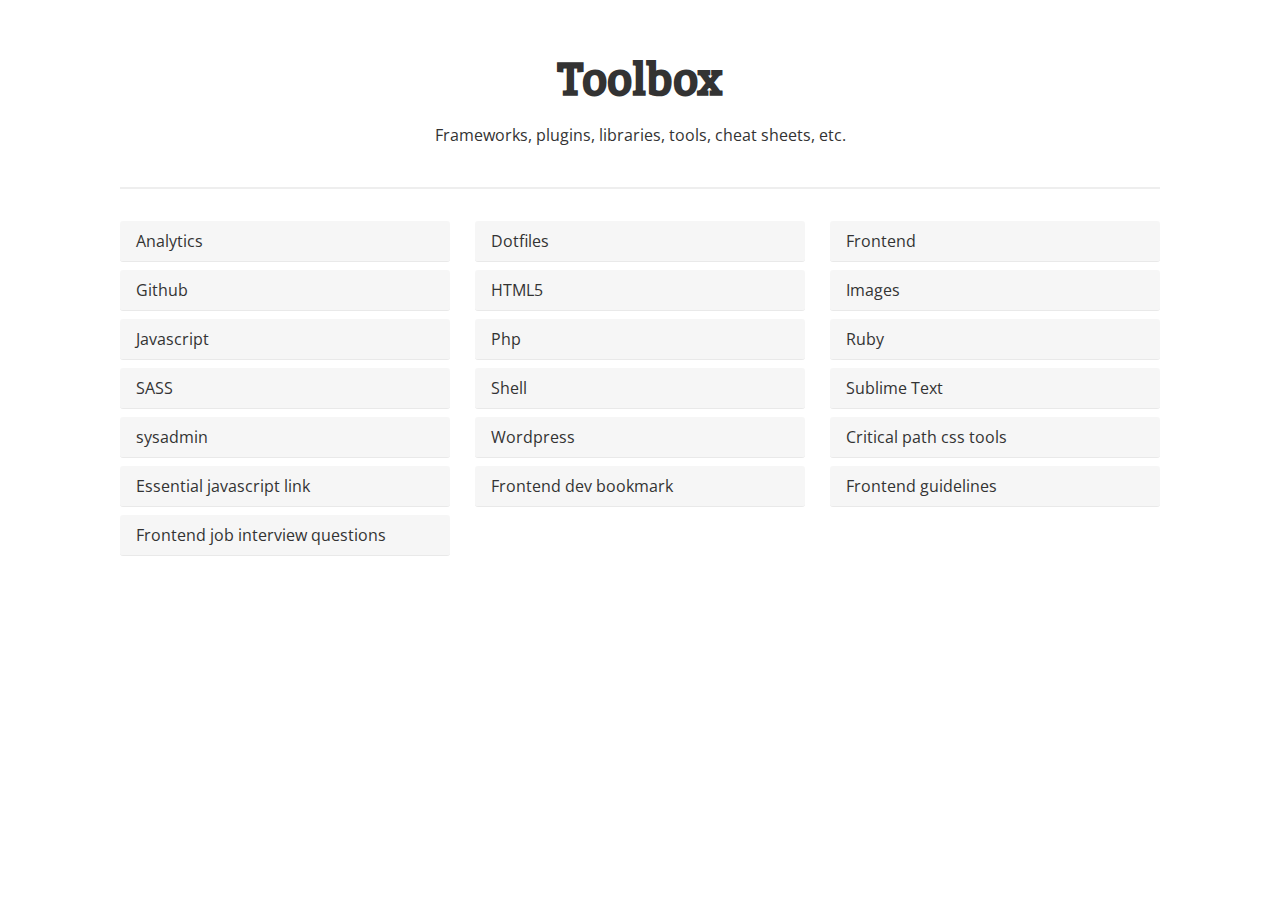
<file: index.html>
<!DOCTYPE html>
<html>
  <head>
    <meta charset='utf-8'>
    <meta content='IE=edge,chrome=1' http-equiv='X-UA-Compatible'>
    <meta content='width=device-width, initial-scale=1' name='viewport'>
    <title>Start</title>
    <link href="assets/stylesheets/application.css" rel="stylesheet" type="text/css" />
  </head>
  <body class='index'>
    <section class='wrap'>
      <div class='inner'>
        <header>
          <h1>Toolbox</h1>
          <p>
            Frameworks, plugins, libraries, tools, cheat sheets, etc.
          </p>
        </header>
        <ul>
          <li>
            <a href='analytics'>Analytics</a>
          </li>
          <li>
            <a href='dotfiles'>Dotfiles</a>
          </li>
          <li>
            <a href='frontend'>Frontend</a>
          </li>
          <li>
            <a href='github'>Github</a>
          </li>
          <li>
            <a href='html5'>HTML5</a>
          </li>
          <li>
            <a href='images'>Images</a>
          </li>
          <li>
            <a href='javascript'>Javascript</a>
          </li>
          <li>
            <a href='php'>Php</a>
          </li>
          <li>
            <a href='ruby'>Ruby</a>
          </li>
          <li>
            <a href='sass'>SASS</a>
          </li>
          <li>
            <a href='shell'>Shell</a>
          </li>
          <li>
            <a href='sublime'>Sublime Text</a>
          </li>
          <li>
            <a href='sysadmin'>sysadmin</a>
          </li>
          <li>
            <a href='wordpress'>Wordpress</a>
          </li>
          <li>
            <a href='critical-path-css-tools'>Critical path css tools</a>
          </li>
          <li>
            <a href='essential-javascript-links'>Essential javascript link</a>
          </li>
          <li>
            <a href='frontend-dev-bookmark'>Frontend dev bookmark</a>
          </li>
          <li>
            <a href='frontend-guidelines'>Frontend guidelines</a>
          </li>
          <li>
            <a href='frontend-job-interview-questions'>Frontend job interview questions</a>
          </li>
        </ul>
      </div>
    </section>
    <script src="https://code.jquery.com/jquery-2.1.1.min.js" type="text/javascript"></script><script src="assets/javascripts/application.js" type="text/javascript"></script>
  </body>
</html>
</file>
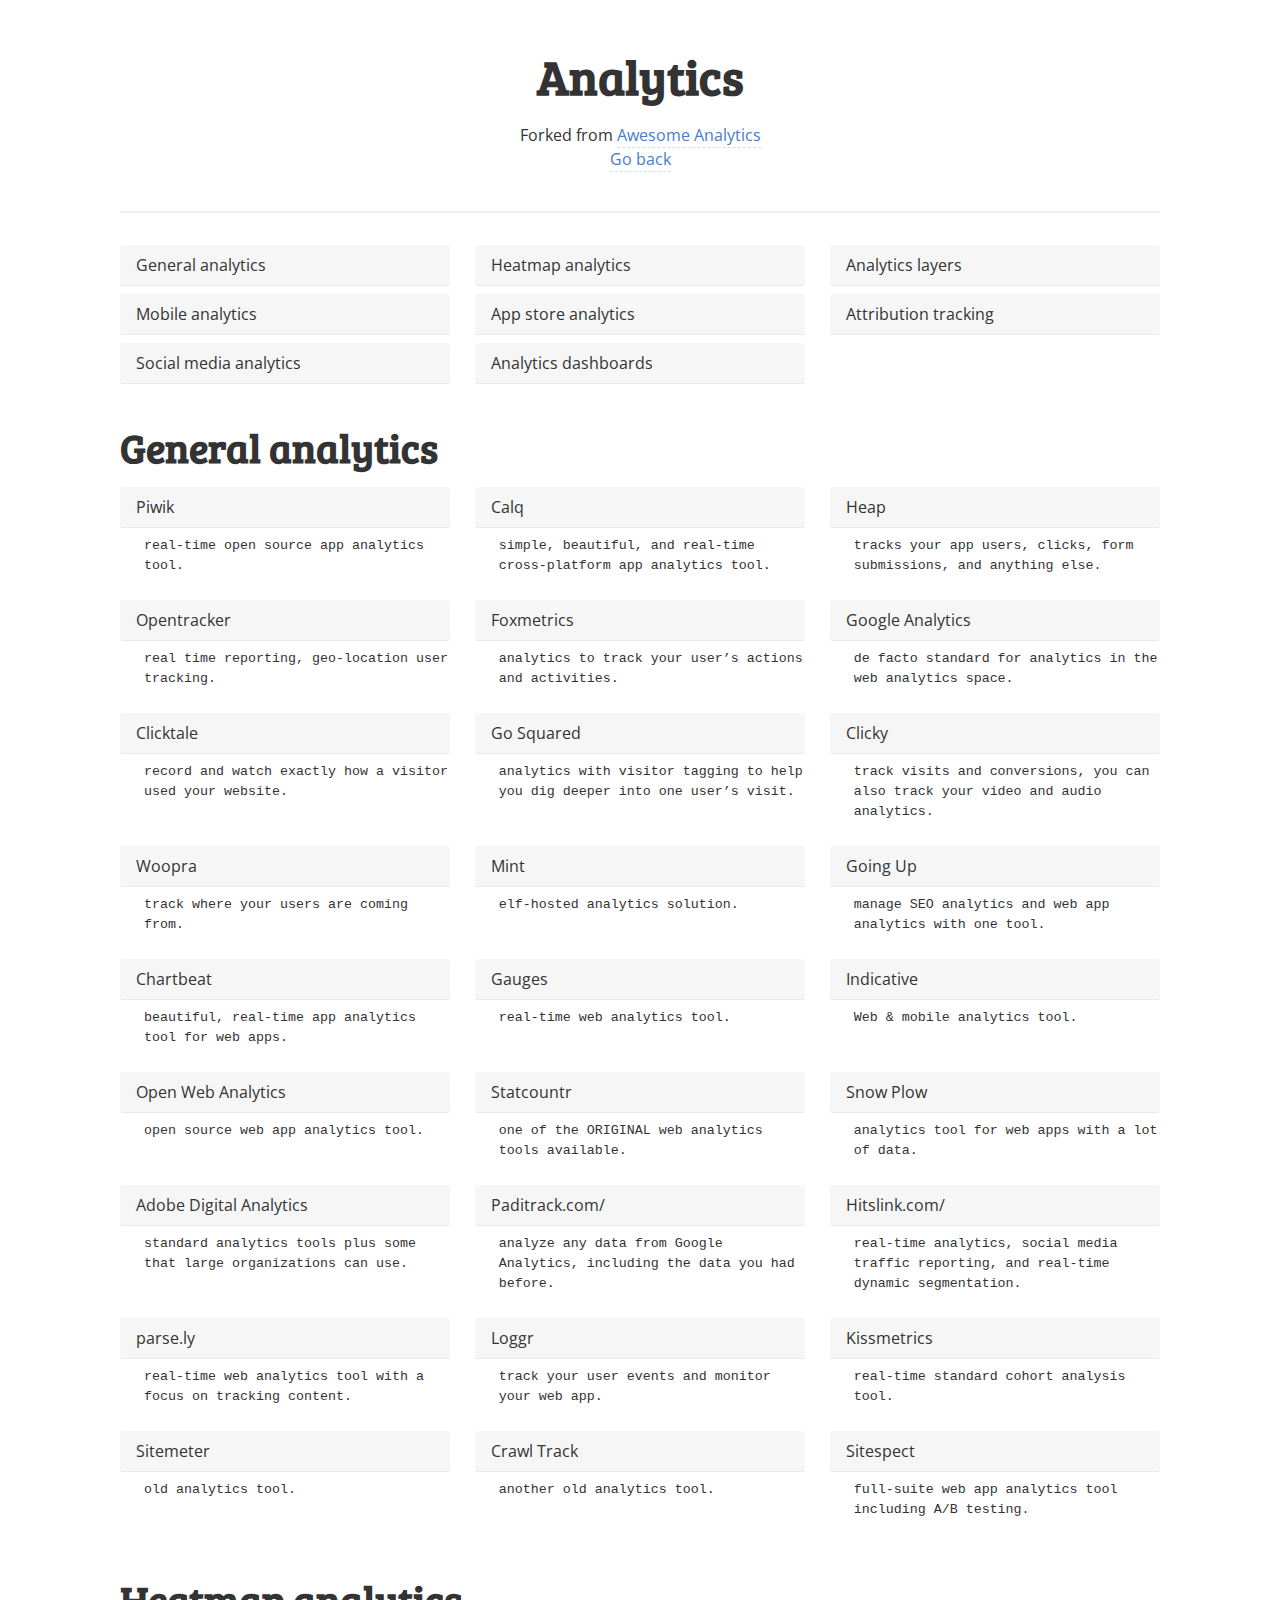
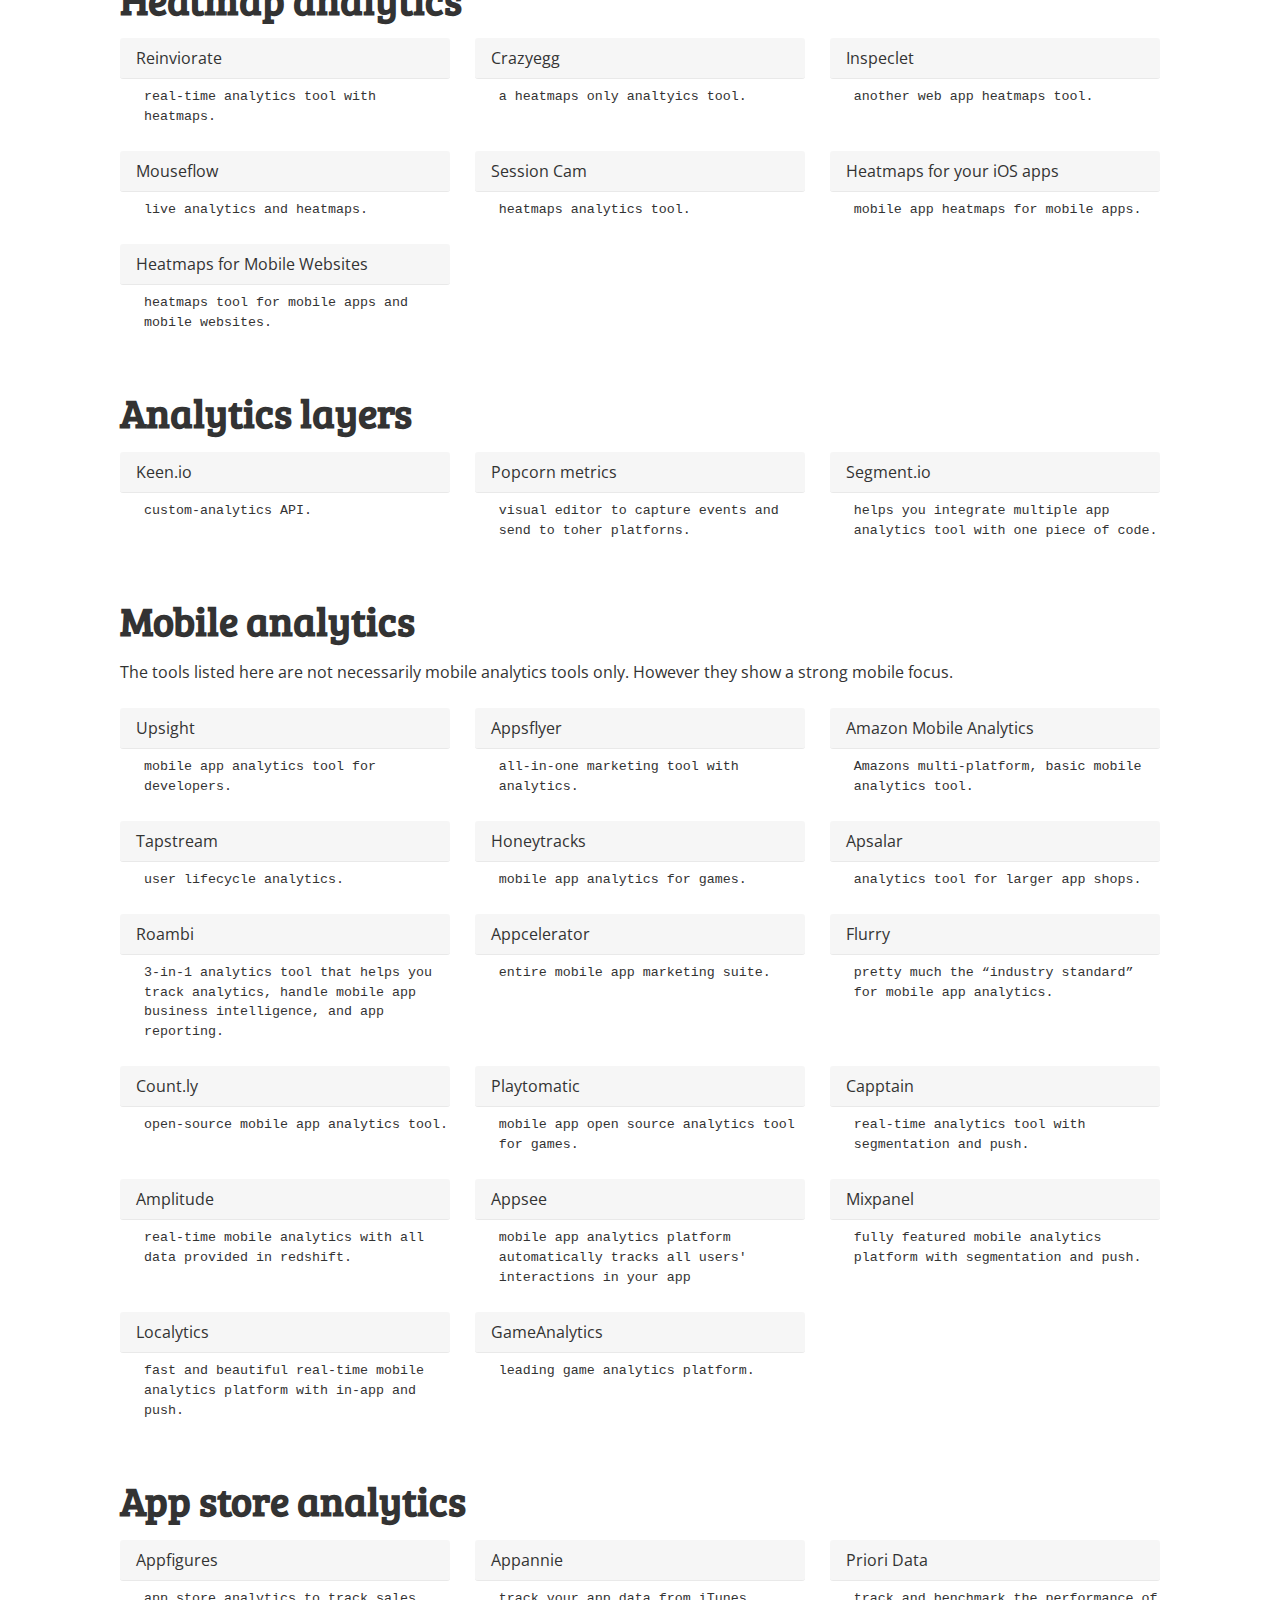
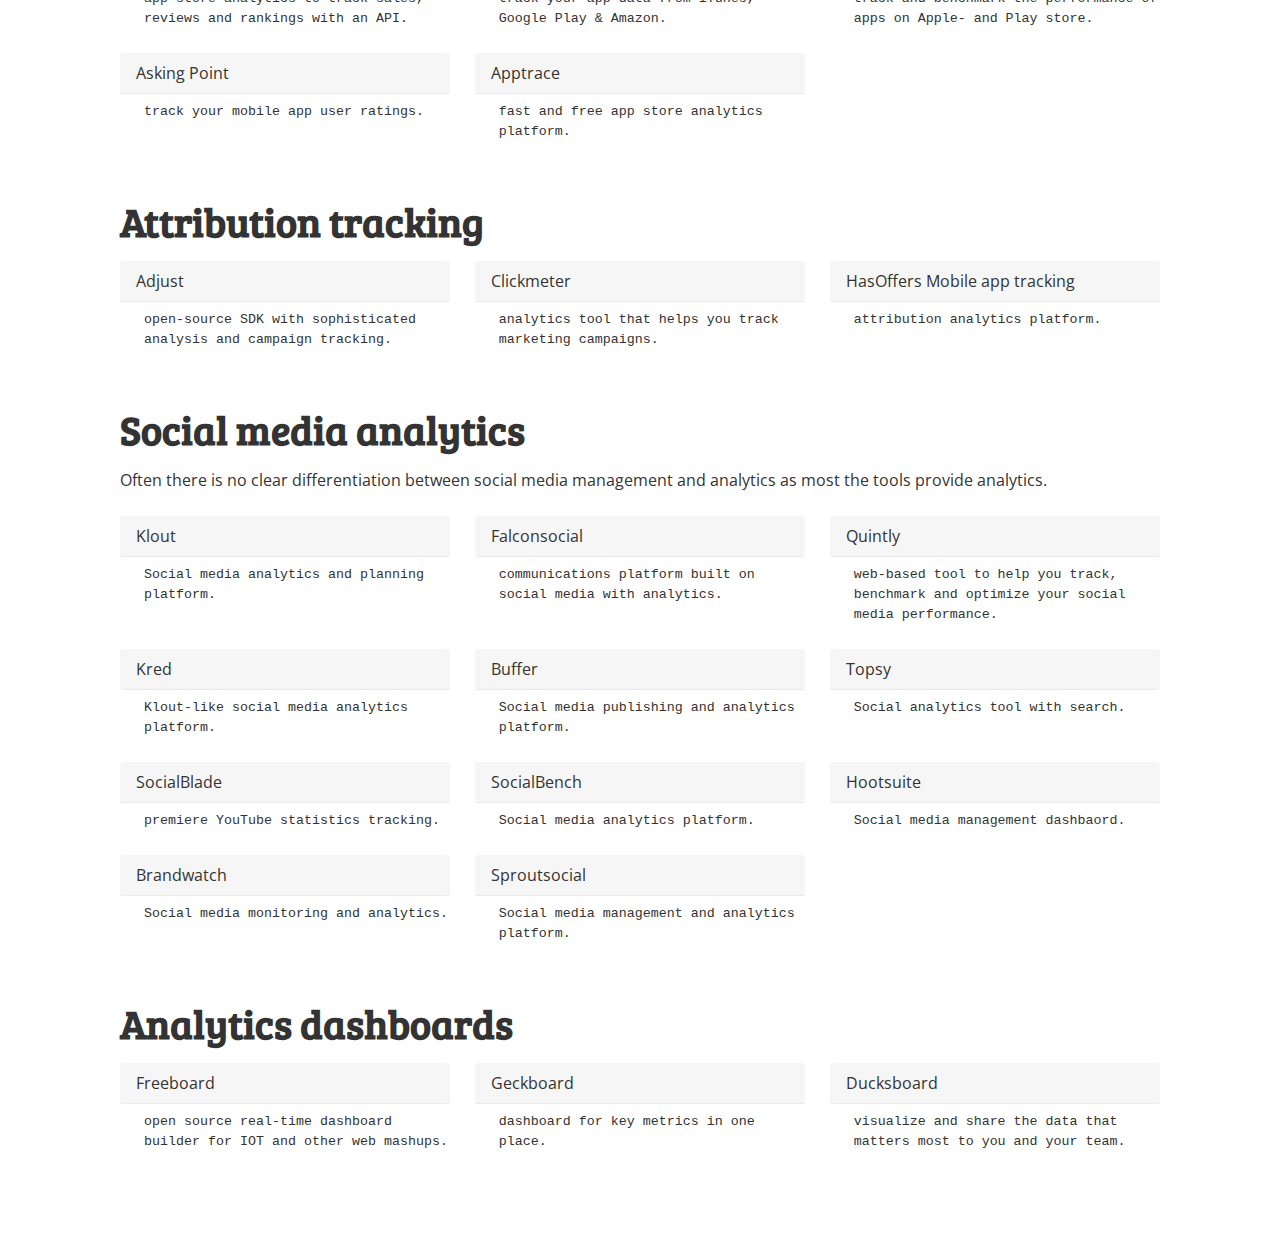
<file: analytics/index.html>
<!DOCTYPE html>
<html>
  <head>
    <meta charset='utf-8'>
    <meta content='IE=edge,chrome=1' http-equiv='X-UA-Compatible'>
    <meta content='width=device-width, initial-scale=1' name='viewport'>
    <title>Analytics</title>
    <link href="../assets/stylesheets/application.css" rel="stylesheet" type="text/css" />
  </head>
  <body class='analytics analytics_index'>
    <section class='wrap'>
      <div class='inner'>
        <header>
          <h1>Analytics</h1>
          <p>
            Forked from
            <a href='https://github.com/onurakpolat/awesome-analytics'>Awesome Analytics</a>
            <br>
            <a href='http://ucarmetin.github.io/toolbox/'>Go back</a>
          </p>
        </header>
        <ul>
          <li>
            <a href='#general analytics'>General analytics</a>
          </li>
          <li>
            <a href='#heatmap-analytics'>Heatmap analytics</a>
          </li>
          <li>
            <a href='#analytics-layers'>Analytics layers</a>
          </li>
          <li>
            <a href='#mobile-analytics'>Mobile analytics</a>
          </li>
          <li>
            <a href='#app-store-analytics'>App store analytics</a>
          </li>
          <li>
            <a href='#attribution-tracking'>Attribution tracking</a>
          </li>
          <li>
            <a href='#social-media-analytics'>Social media analytics</a>
          </li>
          <li>
            <a href='#analytics-dashboards'>Analytics dashboards</a>
          </li>
        </ul>
        <h2 id='general-analytics'>General analytics</h2>
        <ul>
          <li>
            <a href='http://piwik.org/'>Piwik</a>
            <p>real-time open source app analytics tool.</p>
          </li>
          <li>
            <a href='https://calq.io/'>Calq</a>
            <p>simple, beautiful, and real-time cross-platform app analytics tool.</p>
          </li>
          <li>
            <a href='https://heapanalytics.com/'>Heap</a>
            <p>tracks your app users, clicks, form submissions, and anything else.</p>
          </li>
          <li>
            <a href='http://www.opentracker.net/'>Opentracker</a>
            <p>real time reporting, geo-location user tracking.</p>
          </li>
          <li>
            <a href='http://foxmetrics.com/%20'>Foxmetrics</a>
            <p>analytics to track your user’s actions and activities.</p>
          </li>
          <li>
            <a href='http://www.google.com/analytics/'>Google Analytics</a>
            <p>de facto standard for analytics in the web analytics space.</p>
          </li>
          <li>
            <a href='http://www.clicktale.com/'>Clicktale</a>
            <p>record and watch exactly how a visitor used your website.</p>
          </li>
          <li>
            <a href='https://www.gosquared.com/'>Go Squared</a>
            <p>analytics with visitor tagging to help you dig deeper into one user’s visit.</p>
          </li>
          <li>
            <a href='http://clicky.com/'>Clicky</a>
            <p>track visits and conversions, you can also track your video and audio analytics.</p>
          </li>
          <li>
            <a href='https://www.woopra.com/'>Woopra</a>
            <p>track where your users are coming from.</p>
          </li>
          <li>
            <a href='http://haveamint.com/'>Mint</a>
            <p>elf-hosted analytics solution.</p>
          </li>
          <li>
            <a href='http://www.goingup.com/'>Going Up</a>
            <p>manage SEO analytics and web app analytics with one tool.</p>
          </li>
          <li>
            <a href='https://chartbeat.com/'>Chartbeat</a>
            <p>beautiful, real-time app analytics tool for web apps.</p>
          </li>
          <li>
            <a href='http://get.gaug.es/'>Gauges</a>
            <p>real-time web analytics tool.</p>
          </li>
          <li>
            <a href='http://www.indicative.com/'>Indicative</a>
            <p>Web &amp; mobile  analytics tool.</p>
          </li>
          <li>
            <a href='http://www.openwebanalytics.com/'>Open Web Analytics</a>
            <p>open source web app analytics tool.</p>
          </li>
          <li>
            <a href='http://statcounter.com/'>Statcountr</a>
            <p>one of the ORIGINAL web analytics tools available.</p>
          </li>
          <li>
            <a href='http://snowplowanalytics.com/'>Snow Plow</a>
            <p>analytics tool for web apps with a lot of data.</p>
          </li>
          <li>
            <a href='http://www.adobe.com/solutions/digital-analytics/marketing-reports-analytics.html'>Adobe Digital Analytics</a>
            <p>standard analytics tools plus some that large organizations can use.</p>
          </li>
          <li>
            <a href='https://paditrack.com/'>Paditrack.com/</a>
            <p>analyze any data from Google Analytics, including the data you had before.</p>
          </li>
          <li>
            <a href='http://www.hitslink.com/'>Hitslink.com/</a>
            <p>real-time analytics, social media traffic reporting, and real-time dynamic segmentation.</p>
          </li>
          <li>
            <a href='http://parse.ly%20'>parse.ly</a>
            <p>real-time web analytics tool with a focus on tracking content.</p>
          </li>
          <li>
            <a href='http://loggr.net/'>Loggr</a>
            <p>track your user events and monitor your web app.</p>
          </li>
          <li>
            <a href='https://www.kissmetrics.com/'>Kissmetrics</a>
            <p>real-time standard cohort analysis tool.</p>
          </li>
          <li>
            <a href='http://sitemeter.com/'>Sitemeter</a>
            <p>old analytics tool.</p>
          </li>
          <li>
            <a href='http://www.crawltrack.net/'>Crawl Track</a>
            <p>another old analytics tool.</p>
          </li>
          <li>
            <a href='http://www.sitespect.com/'>Sitespect</a>
            <p>full-suite web app analytics tool including A/B testing.</p>
          </li>
        </ul>
        <h2 id='heatmap-analytics'>Heatmap analytics</h2>
        <ul>
          <li>
            <a href='https://www.reinvigorate.net/'>Reinviorate</a>
            <p>real-time analytics tool with heatmaps.</p>
          </li>
          <li>
            <a href='http://www.crazyegg.com/'>Crazyegg</a>
            <p>a heatmaps only analtyics tool.</p>
          </li>
          <li>
            <a href='https://www.inspectlet.com/'>Inspeclet</a>
            <p>another web app heatmaps tool.</p>
          </li>
          <li>
            <a href='http://mouseflow.com/%20'>Mouseflow</a>
            <p>live analytics and heatmaps.</p>
          </li>
          <li>
            <a href='http://www.sessioncam.com/'>Session Cam</a>
            <p>heatmaps analytics tool.</p>
          </li>
          <li>
            <a href='https://heatma.ps/'>Heatmaps for your iOS apps</a>
            <p>mobile app heatmaps for mobile apps.</p>
          </li>
          <li>
            <a href='http://heatdata.com/'>Heatmaps for Mobile Websites</a>
            <p>heatmaps tool for mobile apps and mobile websites.</p>
          </li>
        </ul>
        <h2 id='analytics-layers'>Analytics layers</h2>
        <ul>
          <li>
            <a href='http://adjust.com/'>Keen.io</a>
            <p>custom-analytics API.</p>
          </li>
          <li>
            <a href='http://www.popcornmetrics.com/'>Popcorn metrics</a>
            <p>visual editor to capture events and send to toher platforns.</p>
          </li>
          <li>
            <a href='http://Segment.io'>Segment.io</a>
            <p>helps you integrate multiple app analytics tool with one piece of code.</p>
          </li>
        </ul>
        <h2 id='mobile-analytics'>Mobile analytics</h2>
        <p>The tools listed here are not necessarily mobile analytics tools only. However they show a strong mobile focus.</p>
        <ul>
          <li>
            <a href='http://www.upsight.com/'>Upsight</a>
            <p>mobile app analytics tool for developers.</p>
          </li>
          <li>
            <a href='http://www.appsflyer.com/'>Appsflyer</a>
            <p>all-in-one marketing tool with analytics.</p>
          </li>
          <li>
            <a href='http://aws.amazon.com/mobileanalytics/'>Amazon Mobile Analytics</a>
            <p>Amazons multi-platform, basic mobile analytics tool.</p>
          </li>
          <li>
            <a href='https://tapstream.com/'>Tapstream</a>
            <p>user lifecycle analytics.</p>
          </li>
          <li>
            <a href='https://honeytracks.com/'>Honeytracks</a>
            <p>mobile app analytics for games.</p>
          </li>
          <li>
            <a href='https://apsalar.com/'>Apsalar</a>
            <p>analytics tool for larger app shops.</p>
          </li>
          <li>
            <a href='http://www.roambi.com/'>Roambi</a>
            <p>3-in-1 analytics tool that helps you track analytics, handle mobile app business intelligence, and app reporting.</p>
          </li>
          <li>
            <a href='http://www.appcelerator.com/platform/appcelerator-analytics/'>Appcelerator</a>
            <p>entire mobile app marketing suite.</p>
          </li>
          <li>
            <a href='http://www.flurry.com/'>Flurry</a>
            <p>pretty much the “industry standard” for mobile app analytics.</p>
          </li>
          <li>
            <a href='http://count.ly/'>Count.ly</a>
            <p>open-source mobile app analytics tool.</p>
          </li>
          <li>
            <a href='http://playtomic.org/'>Playtomatic</a>
            <p>mobile app open source analytics tool for games.</p>
          </li>
          <li>
            <a href='http://www.capptain.com/'>Capptain</a>
            <p>real-time analytics tool with segmentation and push.</p>
          </li>
          <li>
            <a href='https://amplitude.com/'>Amplitude</a>
            <p>real-time mobile analytics with all data provided in redshift.</p>
          </li>
          <li>
            <a href='http://www.appsee.com/'>Appsee</a>
            <p>mobile app analytics platform automatically tracks all users' interactions in your app</p>
          </li>
          <li>
            <a href='https://mixpanel.com/'>Mixpanel</a>
            <p>fully featured mobile analytics platform with segmentation and push.</p>
          </li>
          <li>
            <a href='http://www.localytics.com/'>Localytics</a>
            <p>fast and beautiful real-time mobile analytics platform with in-app and push.</p>
          </li>
          <li>
            <a href='http://www.gameanalytics.com/'>GameAnalytics</a>
            <p>leading game analytics platform.</p>
          </li>
        </ul>
        <h2 id='app-store-analytics'>App store analytics</h2>
        <ul>
          <li>
            <a href='http://appfigures.com/'>Appfigures</a>
            <p>app store analytics to track sales, reviews and rankings with an API.</p>
          </li>
          <li>
            <a href='http://www.appannie.com/'>Appannie</a>
            <p>track your app data from iTunes, Google Play &amp; Amazon.</p>
          </li>
          <li>
            <a href='https://prioridata.com/'>Priori Data</a>
            <p>track and benchmark the performance of apps on Apple- and Play store.</p>
          </li>
          <li>
            <a href='http://www.askingpoint.com/mobile-app-rating-widget'>Asking Point</a>
            <p>track your mobile app user ratings.</p>
          </li>
          <li>
            <a href='http://www.apptrace.com/'>Apptrace</a>
            <p>fast and free app store analytics platform.</p>
          </li>
        </ul>
        <h2 id='attribution-tracking'>Attribution tracking</h2>
        <ul>
          <li>
            <a href='http://adjust.com/'>Adjust</a>
            <p>open-source SDK with sophisticated analysis and campaign tracking.</p>
          </li>
          <li>
            <a href='http://clickmeter.com/'>Clickmeter</a>
            <p>analytics tool that helps you track marketing campaigns.</p>
          </li>
          <li>
            <a href='http://www.mobileapptracking.com/'>HasOffers Mobile app tracking</a>
            <p>attribution analytics platform.</p>
          </li>
        </ul>
        <h2 id='social-media-analytics'>Social media analytics</h2>
        <p>Often there is no clear differentiation between social media management and analytics as most the tools provide analytics.</p>
        <ul>
          <li>
            <a href='https://klout.com/'>Klout</a>
            <p>Social media analytics and planning platform.</p>
          </li>
          <li>
            <a href='http://www.falconsocial.com/'>Falconsocial</a>
            <p>communications platform built on social media with analytics.</p>
          </li>
          <li>
            <a href='https://www.quintly.com/'>Quintly</a>
            <p>web-based tool to help you track, benchmark and optimize your social media performance.</p>
          </li>
          <li>
            <a href='http://kred.com/'>Kred</a>
            <p>Klout-like social media analytics platform.</p>
          </li>
          <li>
            <a href='https://bufferapp.com/'>Buffer</a>
            <p>Social media publishing and analytics platform.</p>
          </li>
          <li>
            <a href='http://topsy.com/'>Topsy</a>
            <p>Social analytics tool with search.</p>
          </li>
          <li>
            <a href='http://socialblade.com/'>SocialBlade</a>
            <p>premiere YouTube statistics tracking.</p>
          </li>
          <li>
            <a href='https://klout.com/'>SocialBench</a>
            <p>Social media analytics platform.</p>
          </li>
          <li>
            <a href='https://hootsuite.com/'>Hootsuite</a>
            <p>Social media management dashbaord.</p>
          </li>
          <li>
            <a href='http://www.brandwatch.com/'>Brandwatch</a>
            <p>Social media monitoring and analytics.</p>
          </li>
          <li>
            <a href='http://sproutsocial.com/'>Sproutsocial</a>
            <p>Social media management and analytics platform.</p>
          </li>
        </ul>
        <h2 id='analytics-dashboards'>Analytics dashboards</h2>
        <ul>
          <li>
            <a href='https://github.com/Freeboard/freeboard'>Freeboard</a>
            <p>open source real-time dashboard builder for IOT and other web mashups.</p>
          </li>
          <li>
            <a href='https://www.geckoboard.com/'>Geckboard</a>
            <p>dashboard for key metrics in one place.</p>
          </li>
          <li>
            <a href='https://ducksboard.com/'>Ducksboard</a>
            <p>visualize and share the data that matters most to you and your team.</p>
          </li>
        </ul>
      </div>
    </section>
    <script src="https://code.jquery.com/jquery-2.1.1.min.js" type="text/javascript"></script><script src="../assets/javascripts/application.js" type="text/javascript"></script>
  </body>
</html>
</file>
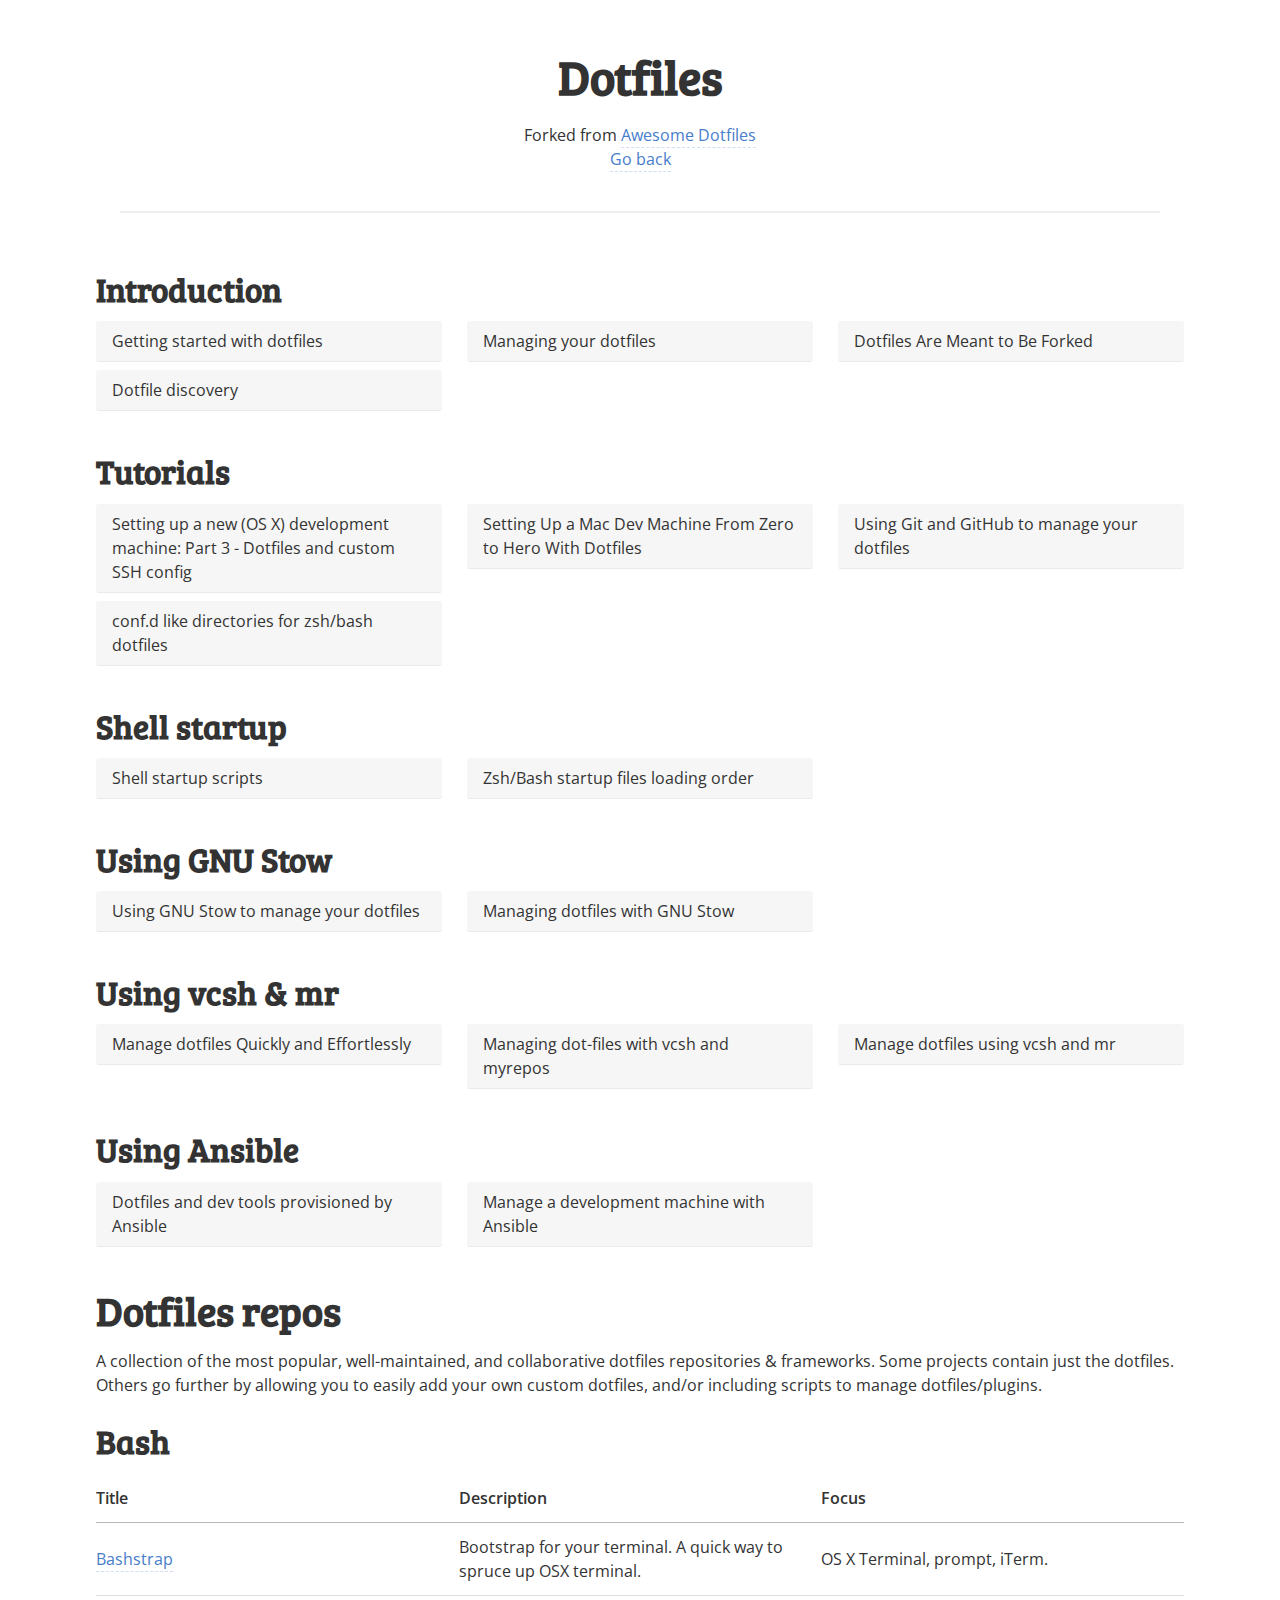
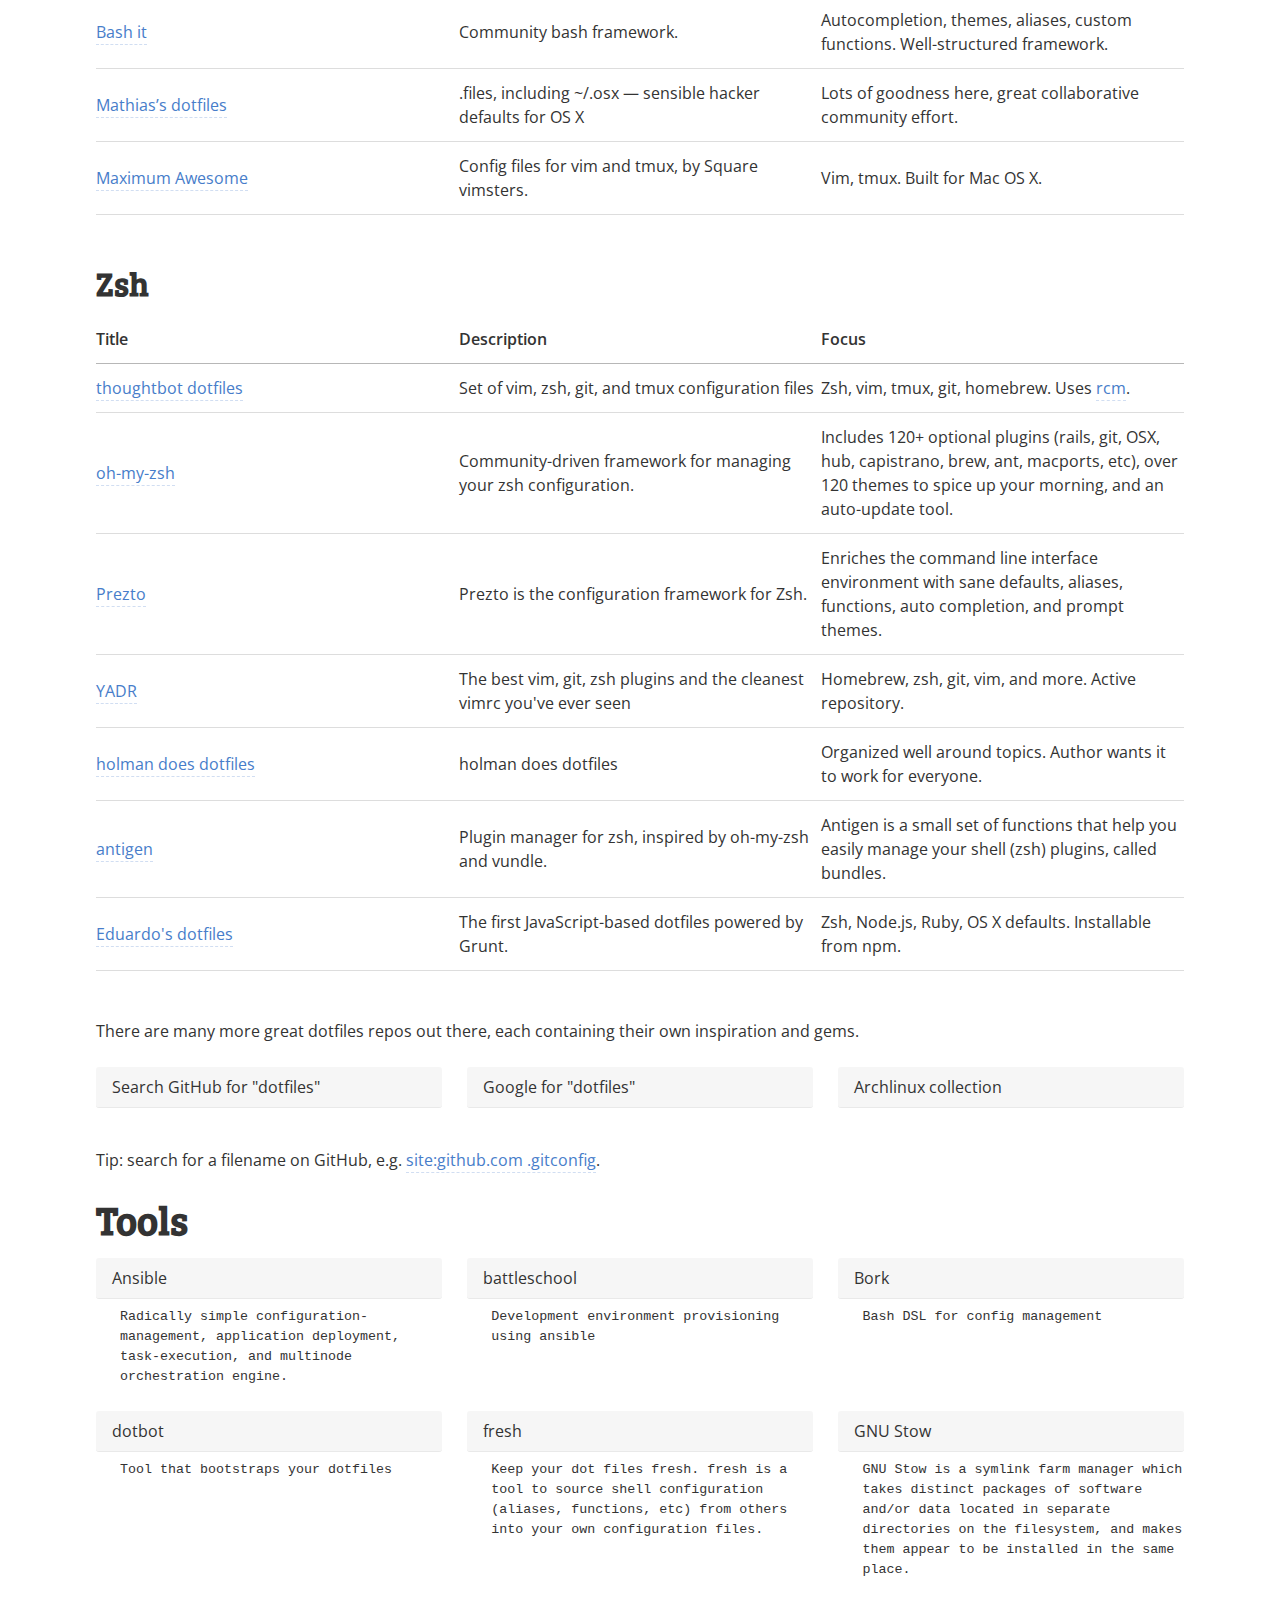
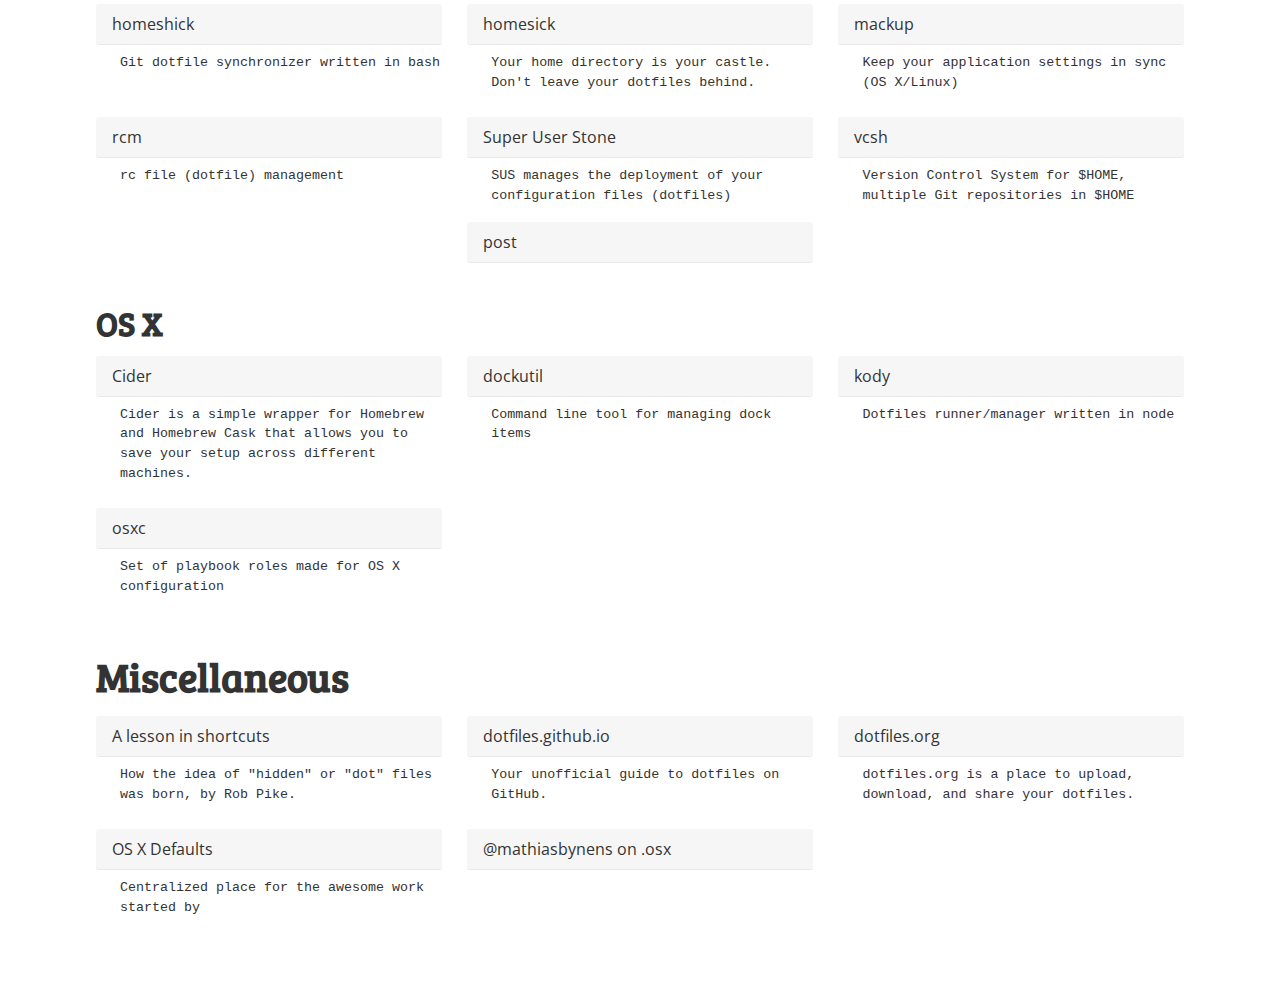
<file: dotfiles/index.html>
<!DOCTYPE html>
<html>
  <head>
    <meta charset='utf-8'>
    <meta content='IE=edge,chrome=1' http-equiv='X-UA-Compatible'>
    <meta content='width=device-width, initial-scale=1' name='viewport'>
    <title>Dotfiles</title>
    <link href="../assets/stylesheets/application.css" rel="stylesheet" type="text/css" />
  </head>
  <body class='dotfiles dotfiles_index'>
    <section class='wrap'>
      <div class='inner'>
        <header>
          <h1>Dotfiles</h1>
          <p>
            Forked from
            <a href='https://github.com/webpro/awesome-dotfiles'>Awesome Dotfiles</a>
            <br>
            <a href='http://ucarmetin.github.io/toolbox/'>Go back</a>
          </p>
        </header>
      </div>
      <h3 id='introduction'>Introduction</h3>
      <ul>
        <li>
          <a href='https://medium.com/@webprolific/getting-started-with-dotfiles-43c3602fd789'>Getting started with dotfiles</a>
        </li>
        <li>
          <a href='https://medium.com/@webprolific/managing-your-dotfiles-7d2725297304'>Managing your dotfiles</a>
        </li>
        <li>
          <a href='http://zachholman.com/2010/08/dotfiles-are-meant-to-be-forked/'>Dotfiles Are Meant to Be Forked</a>
        </li>
        <li>
          <a href='http://wynnnetherland.com/journal/dotfiles-discovery'>Dotfile discovery</a>
        </li>
      </ul>
      <h3 id='tutorials'>Tutorials</h3>
      <ul>
        <li>
          <a href='http://mattstauffer.co/blog/setting-up-a-new-os-x-development-machine-part-3-dotfiles-rc-files-and-ssh-config'>Setting up a new (OS X) development machine: Part 3 - Dotfiles and custom SSH config</a>
        </li>
        <li>
          <a href='http://code.tutsplus.com/tutorials/setting-up-a-mac-dev-machine-from-zero-to-hero-with-dotfiles--net-35449'>Setting Up a Mac Dev Machine From Zero to Hero With Dotfiles</a>
        </li>
        <li>
          <a href='http://blog.smalleycreative.com/tutorials/using-git-and-github-to-manage-your-dotfiles/'>Using Git and GitHub to manage your dotfiles</a>
        </li>
        <li>
          <a href='http://chr4.org/blog/2014/09/10/conf-dot-d-like-directories-for-zsh-slash-bash-dotfiles/'>conf.d like directories for zsh/bash dotfiles</a>
        </li>
      </ul>
      <h3 id='shell-startup'>Shell startup</h3>
      <ul>
        <li>
          <a href='http://blog.flowblok.id.au/2013-02/shell-startup-scripts.html'>Shell startup scripts</a>
        </li>
        <li>
          <a href='http://shreevatsa.wordpress.com/2008/03/30/zshbash-startup-files-loading-order-bashrc-zshrc-etc/'>Zsh/Bash startup files loading order</a>
        </li>
      </ul>
      <h3 id='using-gnu-stow'>Using GNU Stow</h3>
      <ul>
        <li>
          <a href='http://brandon.invergo.net/news/2012-05-26-using-gnu-stow-to-manage-your-dotfiles.html'>Using GNU Stow to manage your dotfiles</a>
        </li>
        <li>
          <a href='http://taihen.org/managing-dotfiles-with-gnu-stow/'>Managing dotfiles with GNU Stow</a>
        </li>
      </ul>
      <h3 id='using-vcsh-mr'>Using vcsh &amp; mr</h3>
      <ul>
        <li>
          <a href='http://www.martin-burger.net/blog/unix-shell/manage-dotfiles-quickly-and-effortlessly/'>Manage dotfiles Quickly and Effortlessly</a>
        </li>
        <li>
          <a href='http://blog.tfnico.com/2014/03/managing-dot-files-with-vcsh-and-myrepos.html'>Managing dot-files with vcsh and myrepos</a>
        </li>
        <li>
          <a href='http://www.kunxi.org/blog/2014/02/manage-dotfiles-using-vcsh-and-mr/'>Manage dotfiles using vcsh and mr</a>
        </li>
      </ul>
      <h3 id='using-ansible'>Using Ansible</h3>
      <ul>
        <li>
          <a href='http://palcu.blogspot.nl/2014/06/dotfiles-and-dev-tools-provisioned-by.html'>Dotfiles and dev tools provisioned by Ansible</a>
        </li>
        <li>
          <a href='http://kreusch.com.br/blog/2013/12/03/manage-a-development-machine-with-ansible/'>Manage a development machine with Ansible</a>
        </li>
      </ul>
      <h2 id='dotfiles-repos'>Dotfiles repos</h2>
      <p>A collection of the most popular, well-maintained, and collaborative dotfiles repositories &amp; frameworks. Some projects contain just the dotfiles. Others go further by allowing you to easily add your own custom dotfiles, and/or including scripts to manage dotfiles/plugins.</p>
      <h3 id='bash'>Bash</h3>
      <table>
        <thead>
          <tr>
            <th style='text-align:left'>Title</th>
            <th style='text-align:left'>Description</th>
            <th style='text-align:left'>Focus</th>
          </tr>
        </thead>
        <tbody>
          <tr>
            <td style='text-align:left'>
              <a href='https://github.com/barryclark/bashstrap'>Bashstrap</a>
            </td>
            <td style='text-align:left'>Bootstrap for your terminal. A quick way to spruce up OSX terminal.</td>
            <td style='text-align:left'>OS X Terminal, prompt, iTerm.</td>
          </tr>
          <tr>
            <td style='text-align:left'>
              <a href='https://github.com/revans/bash-it'>Bash it</a>
            </td>
            <td style='text-align:left'>Community bash framework.</td>
            <td style='text-align:left'>Autocompletion, themes, aliases, custom functions. Well-structured framework.</td>
          </tr>
          <tr>
            <td style='text-align:left'>
              <a href='http://mths.be/dotfiles'>Mathias’s dotfiles</a>
            </td>
            <td style='text-align:left'>.files, including ~/.osx — sensible hacker defaults for OS X</td>
            <td style='text-align:left'>Lots of goodness here, great collaborative community effort.</td>
          </tr>
          <tr>
            <td style='text-align:left'>
              <a href='https://github.com/square/maximum-awesome'>Maximum Awesome</a>
            </td>
            <td style='text-align:left'>Config files for vim and tmux, by Square vimsters.</td>
            <td style='text-align:left'>Vim, tmux. Built for Mac OS X.</td>
          </tr>
        </tbody>
      </table>
      <h3 id='zsh'>Zsh</h3>
      <table>
        <thead>
          <tr>
            <th style='text-align:left'>Title</th>
            <th style='text-align:left'>Description</th>
            <th style='text-align:left'>Focus</th>
          </tr>
        </thead>
        <tbody>
          <tr>
            <td style='text-align:left'>
              <a href='https://github.com/thoughtbot/dotfiles'>thoughtbot dotfiles</a>
            </td>
            <td style='text-align:left'>Set of vim, zsh, git, and tmux configuration files</td>
            <td style='text-align:left'>
              Zsh, vim, tmux, git, homebrew. Uses
              <a href='https://github.com/thoughtbot/rcm'>rcm</a>.
            </td>
          </tr>
          <tr>
            <td style='text-align:left'>
              <a href='http://ohmyz.sh/'>oh-my-zsh</a>
            </td>
            <td style='text-align:left'>Community-driven framework for managing your zsh configuration.</td>
            <td style='text-align:left'>Includes 120+ optional plugins (rails, git, OSX, hub, capistrano, brew, ant, macports, etc), over 120 themes to spice up your morning, and an auto-update tool.</td>
          </tr>
          <tr>
            <td style='text-align:left'>
              <a href='https://github.com/sorin-ionescu/prezto'>Prezto</a>
            </td>
            <td style='text-align:left'>Prezto is the configuration framework for Zsh.</td>
            <td style='text-align:left'>Enriches the command line interface environment with sane defaults, aliases, functions, auto completion, and prompt themes.</td>
          </tr>
          <tr>
            <td style='text-align:left'>
              <a href='http://skwp.github.io/dotfiles/'>YADR</a>
            </td>
            <td style='text-align:left'>The best vim, git, zsh plugins and the cleanest vimrc you've ever seen</td>
            <td style='text-align:left'>Homebrew, zsh, git, vim, and more. Active repository.</td>
          </tr>
          <tr>
            <td style='text-align:left'>
              <a href='https://github.com/holman/dotfiles'>holman does dotfiles</a>
            </td>
            <td style='text-align:left'>holman does dotfiles</td>
            <td style='text-align:left'>Organized well around topics. Author wants it to work for everyone.</td>
          </tr>
          <tr>
            <td style='text-align:left'>
              <a href='http://antigen.sharats.me/'>antigen</a>
            </td>
            <td style='text-align:left'>Plugin manager for zsh, inspired by oh-my-zsh and vundle.</td>
            <td style='text-align:left'>Antigen is a small set of functions that help you easily manage your shell (zsh) plugins, called bundles.</td>
          </tr>
          <tr>
            <td style='text-align:left'>
              <a href='https://github.com/eduardolundgren/dotfiles'>Eduardo's dotfiles</a>
            </td>
            <td style='text-align:left'>The first JavaScript-based dotfiles powered by Grunt.</td>
            <td style='text-align:left'>Zsh, Node.js, Ruby, OS X defaults. Installable from npm.</td>
          </tr>
        </tbody>
      </table>
      <p>There are many more great dotfiles repos out there, each containing their own inspiration and gems.</p>
      <ul>
        <li>
          <a href='https://github.com/search?q=dotfiles&amp;amp;type=Repositories'>Search GitHub for &quot;dotfiles&quot;</a>
        </li>
        <li>
          <a href='https://www.google.com/#q=dotfiles'>Google for &quot;dotfiles&quot;</a>
        </li>
        <li>
          <a href='https://wiki.archlinux.org/index.php/Dotfiles'>Archlinux collection</a>
        </li>
      </ul>
      <p>
        Tip: search for a filename on GitHub, e.g.
        <a href='https://www.google.com/#q=site:github.com+.gitconfig'>site:github.com .gitconfig</a>.
      </p>
      <h2 id='tools'>Tools</h2>
      <ul>
        <li>
          <a href='http://www.ansible.com/home'>Ansible</a>
          <p>Radically simple configuration-management, application deployment, task-execution, and multinode orchestration engine.</p>
        </li>
        <li>
          <a href='https://github.com/spencergibb/battleschool'>battleschool</a>
          <p>Development environment provisioning using ansible</p>
        </li>
        <li>
          <a href='https://github.com/mattly/bork'>Bork</a>
          <p>Bash DSL for config management</p>
        </li>
        <li>
          <a href='https://github.com/anishathalye/dotbot'>dotbot</a>
          <p>Tool that bootstraps your dotfiles</p>
        </li>
        <li>
          <a href='http://freshshell.com/'>fresh</a>
          <p>Keep your dot files fresh. fresh is a tool to source shell configuration (aliases, functions, etc) from others into your own configuration files.</p>
        </li>
        <li>
          <a href='http://www.gnu.org/software/stow/'>GNU Stow</a>
          <p>GNU Stow is a symlink farm manager which takes distinct packages of software and/or data located in separate directories on the filesystem, and makes them appear to be installed in the same place.</p>
        </li>
        <li>
          <a href='https://github.com/andsens/homeshick'>homeshick</a>
          <p>Git dotfile synchronizer written in bash</p>
        </li>
        <li>
          <a href='https://github.com/technicalpickles/homesick'>homesick</a>
          <p>Your home directory is your castle. Don't leave your dotfiles behind.</p>
        </li>
        <li>
          <a href='https://github.com/lra/mackup'>mackup</a>
          <p>Keep your application settings in sync (OS X/Linux)</p>
        </li>
        <li>
          <a href='https://github.com/thoughtbot/rcm'>rcm</a>
          <p>rc file (dotfile) management</p>
        </li>
        <li>
          <a href='https://github.com/NorfairKing/super-user-stone'>Super User Stone</a>
          <p>SUS manages the deployment of your configuration files (dotfiles)</p><a href='http://blog.cs-syd.eu/super-user-stone/'>post</a></li>
        <li>
          <a href='https://github.com/RichiH/vcsh'>vcsh</a>
          <p>Version Control System for $HOME, multiple Git repositories in $HOME</p>
        </li>
      </ul>
      <h3 id='os-x'>OS X</h3>
      <ul>
        <li>
          <a href='https://github.com/msanders/cider'>Cider</a>
          <p>Cider is a simple wrapper for Homebrew and Homebrew Cask that allows you to save your setup across different machines.</p>
        </li>
        <li>
          <a href='https://github.com/kcrawford/dockutil'>dockutil</a>
          <p>Command line tool for managing dock items</p>
        </li>
        <li>
          <a href='https://github.com/jh3y/kody'>kody</a>
          <p>Dotfiles runner/manager written in node</p>
        </li>
        <li>
          <a href='http://osxc.github.io/'>osxc</a>
          <p>Set of playbook roles made for OS X configuration</p>
        </li>
      </ul>
      <h2 id='miscellaneous'>Miscellaneous</h2>
      <ul>
        <li>
          <a href='https://plus.google.com/u/0/+RobPikeTheHuman/posts/R58WgWwN9jp'>A lesson in shortcuts</a>
          <p>How the idea of &quot;hidden&quot; or &quot;dot&quot; files was born, by Rob Pike.</p>
        </li>
        <li>
          <a href='http://dotfiles.github.io/'>dotfiles.github.io</a>
          <p>Your unofficial guide to dotfiles on GitHub.</p>
        </li>
        <li>
          <a href='http://dotfiles.org/'>dotfiles.org</a>
          <p>dotfiles.org is a place to upload, download, and share your dotfiles.</p>
        </li>
        <li>
          <a href='https://github.com/kevinSuttle/OSXDefaults'>OS X Defaults</a>
          <p>Centralized place for the awesome work started by</p>
        </li>
        <li>
          <a href='https://github.com/mathiasbynens/dotfiles#sensible-os-x-defaults'>@mathiasbynens on .osx</a>
        </li>
      </ul>
    </section>
    <script src="https://code.jquery.com/jquery-2.1.1.min.js" type="text/javascript"></script><script src="../assets/javascripts/application.js" type="text/javascript"></script>
  </body>
</html>
</file>
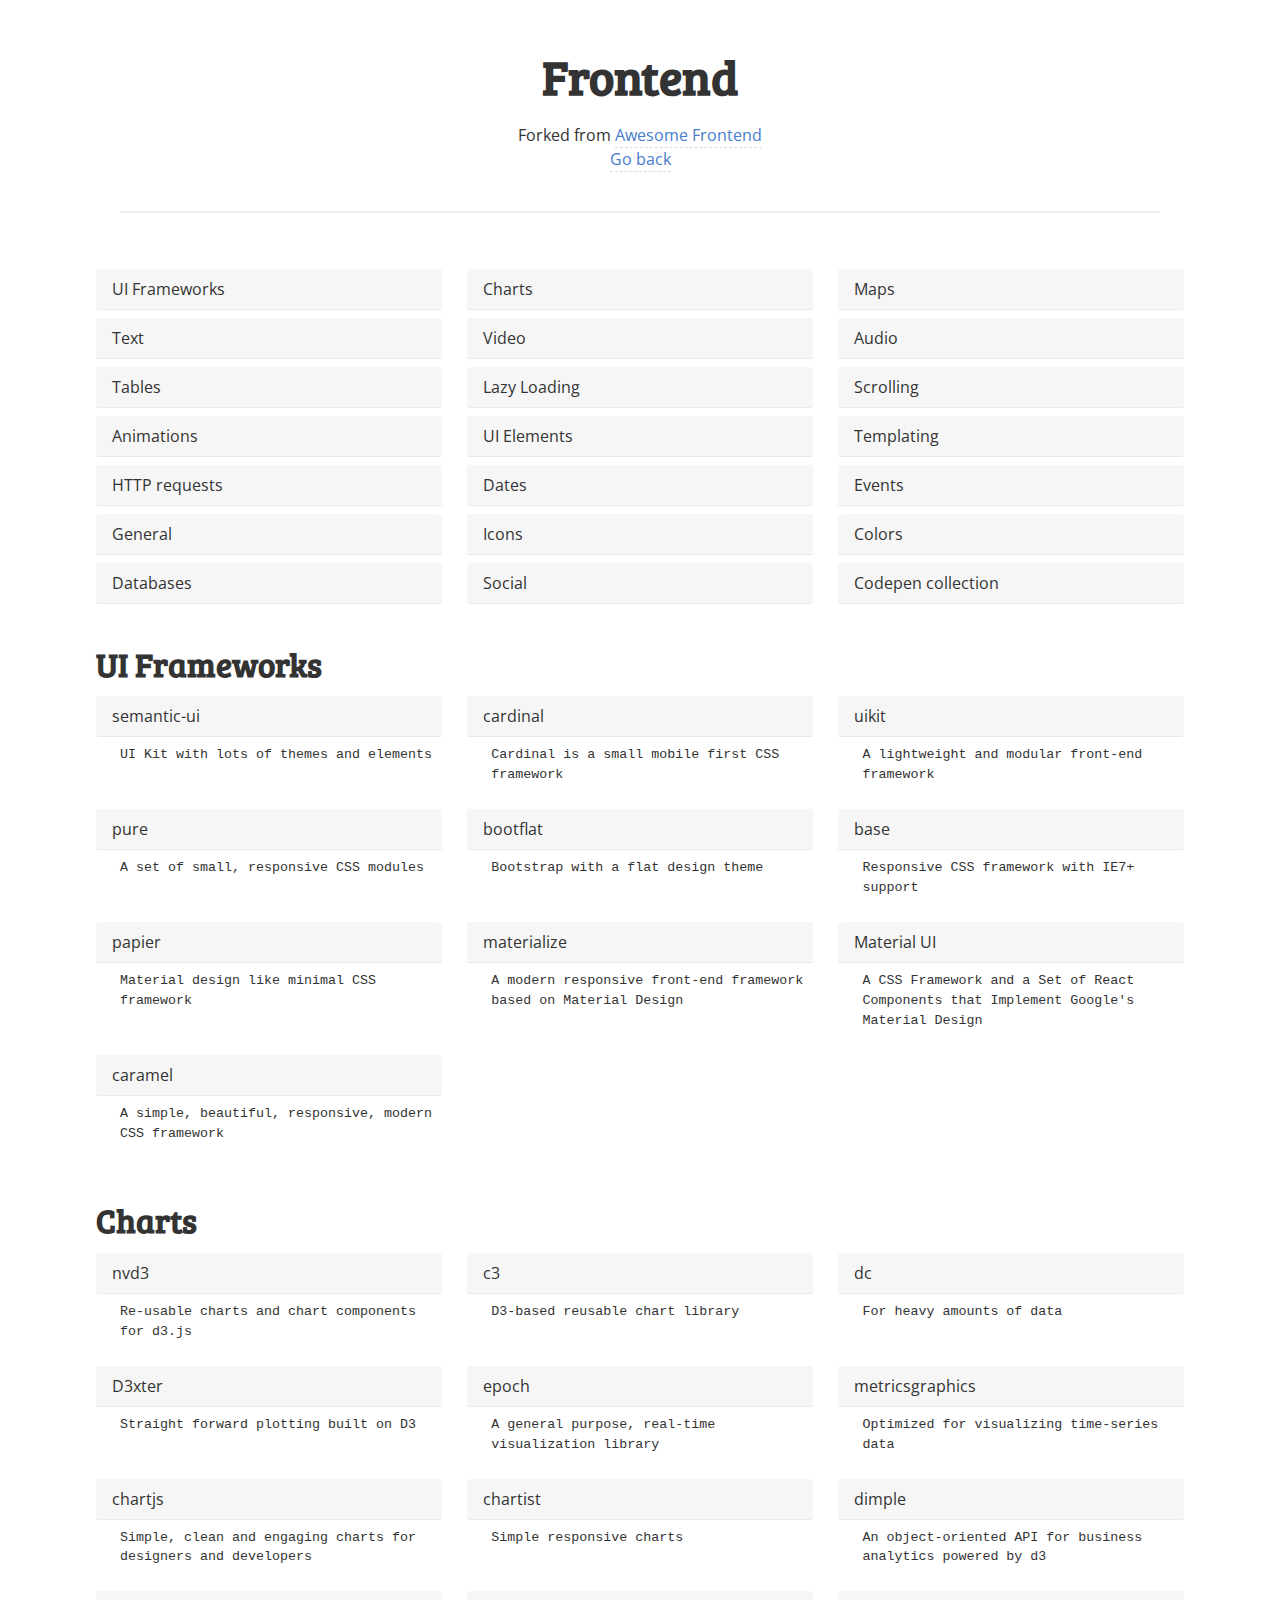
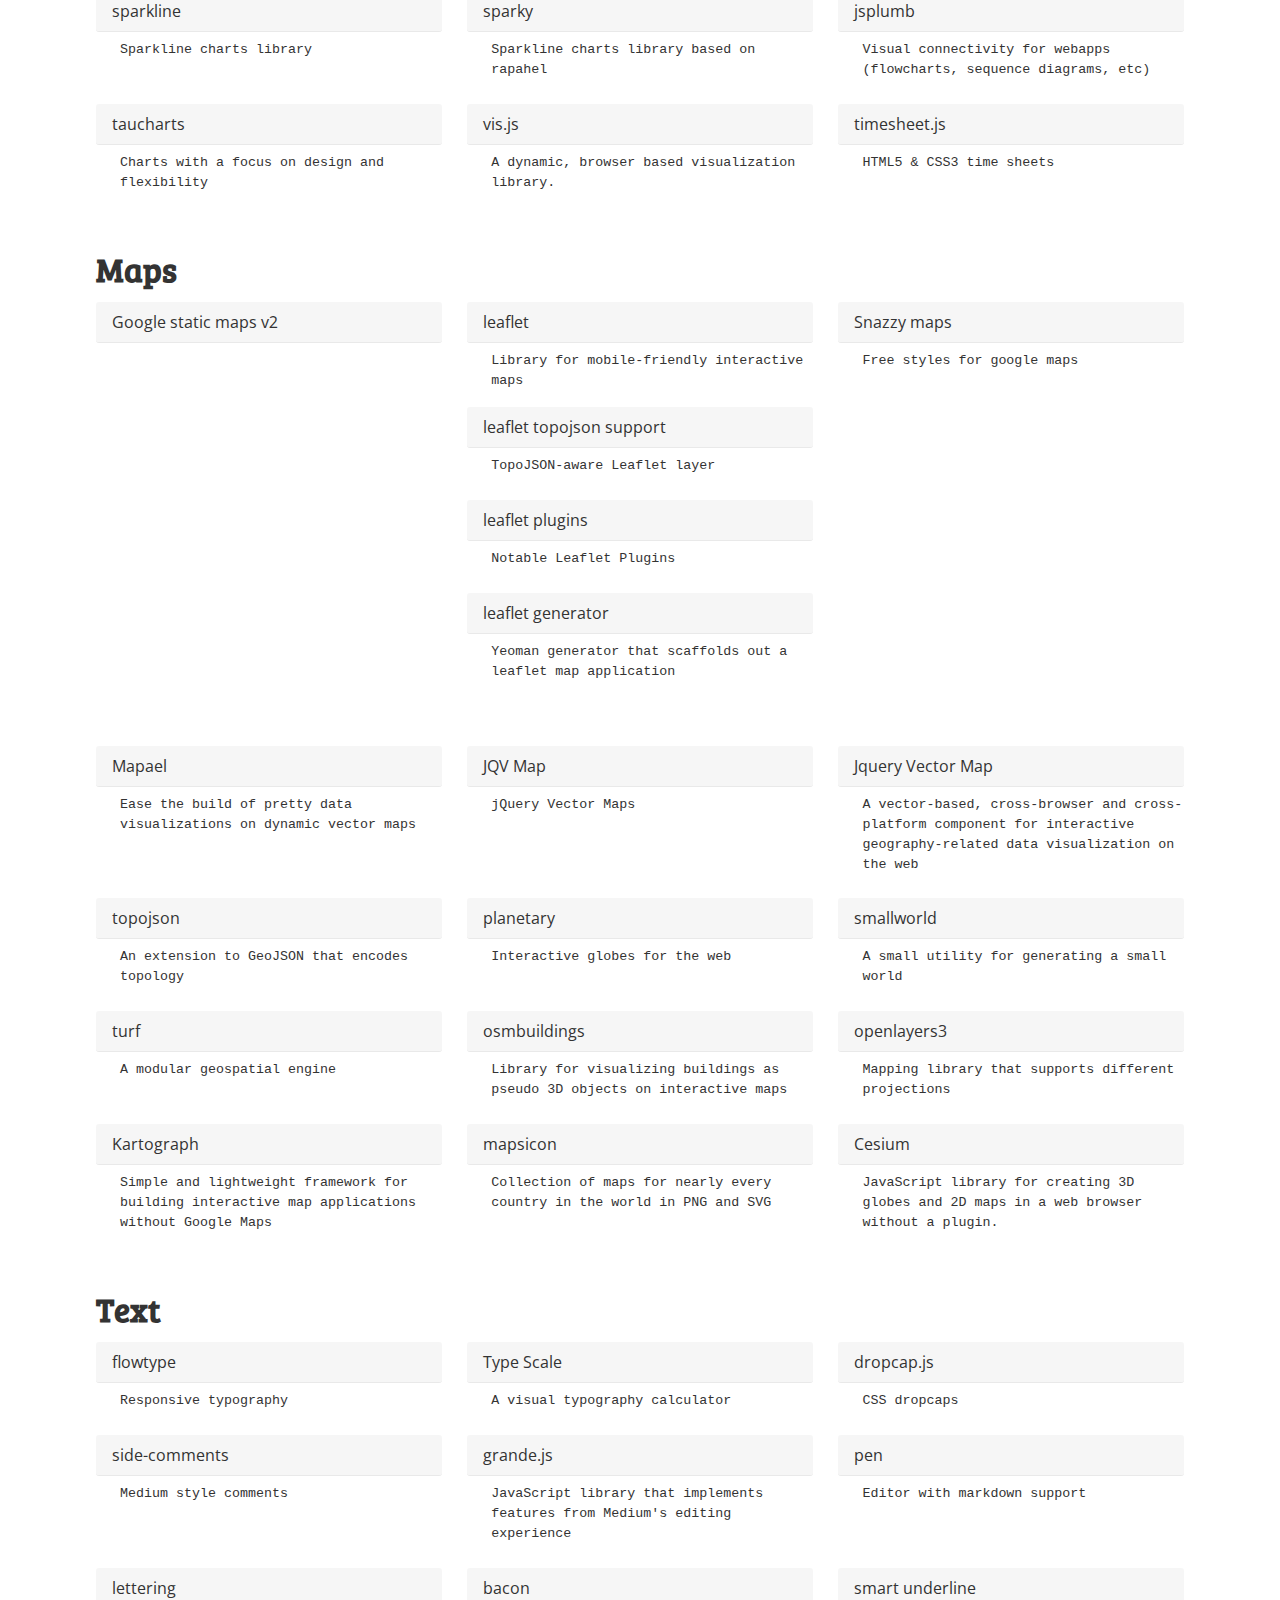
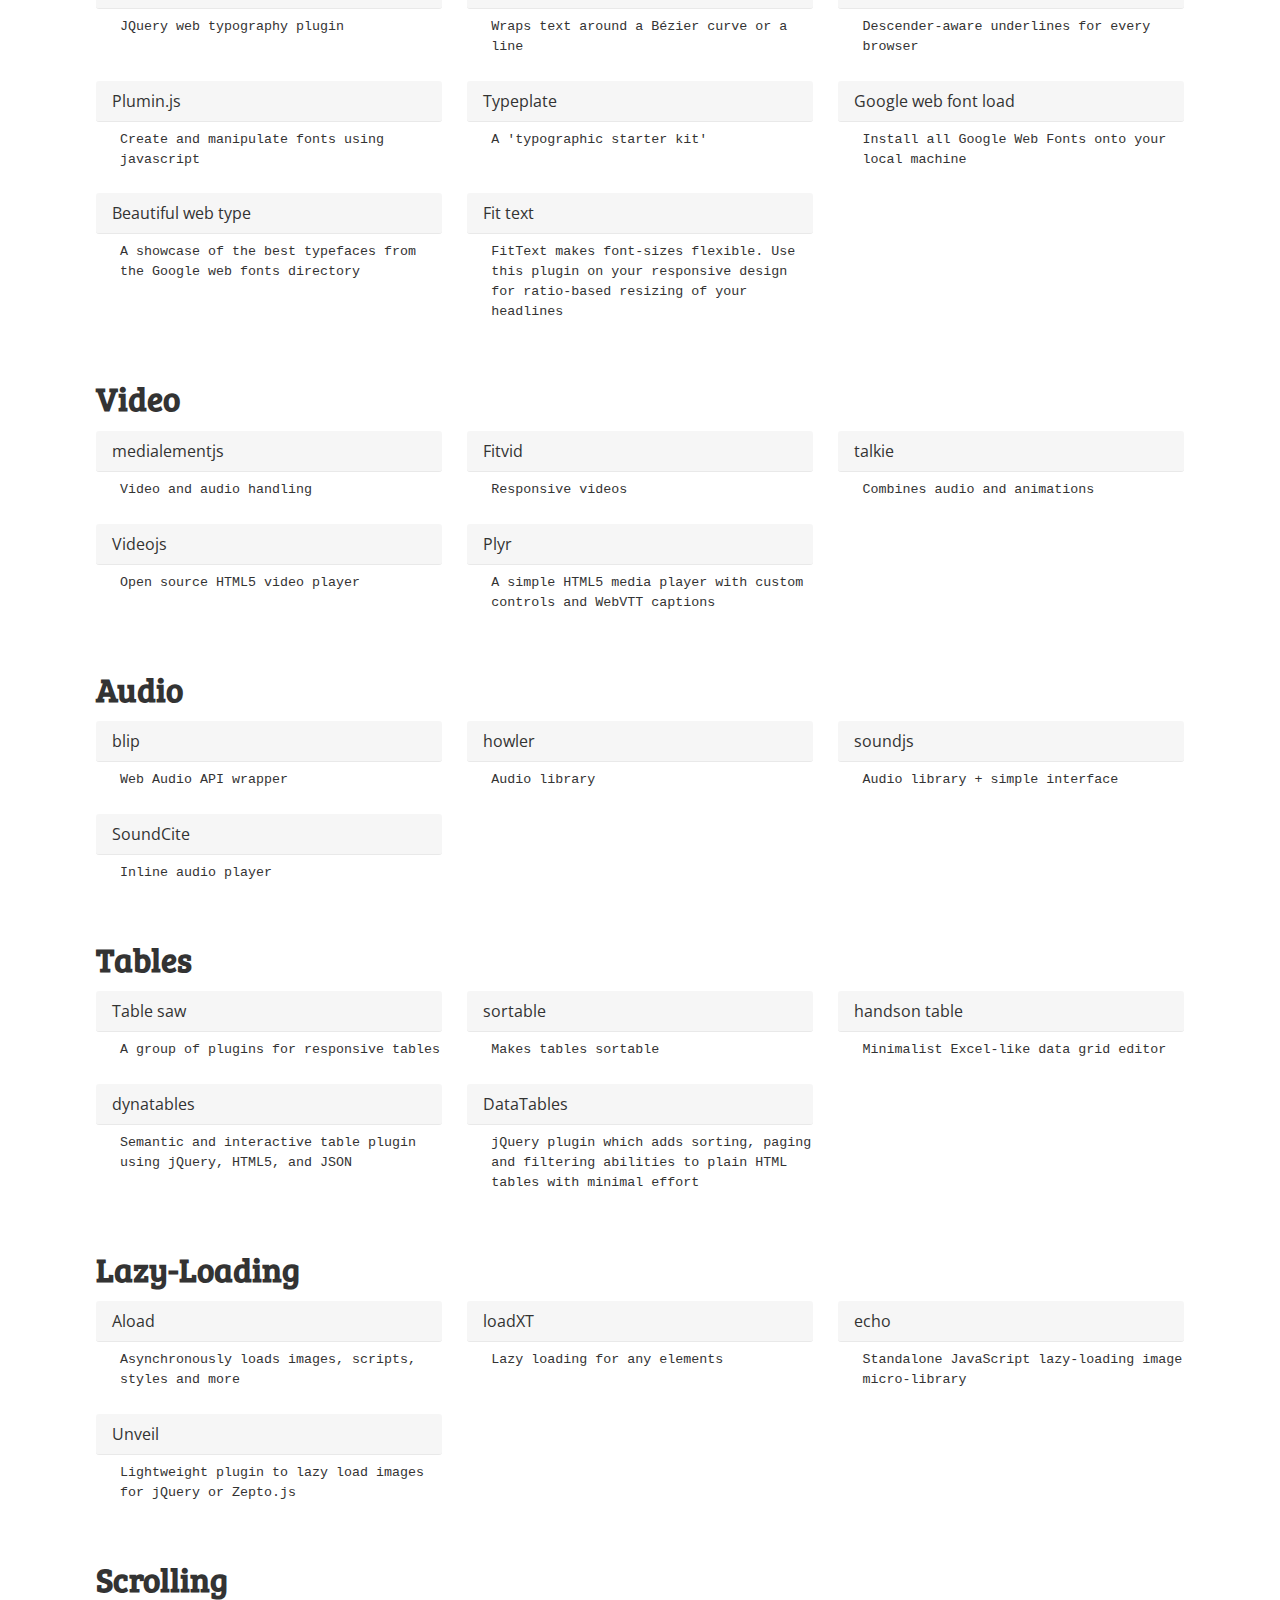
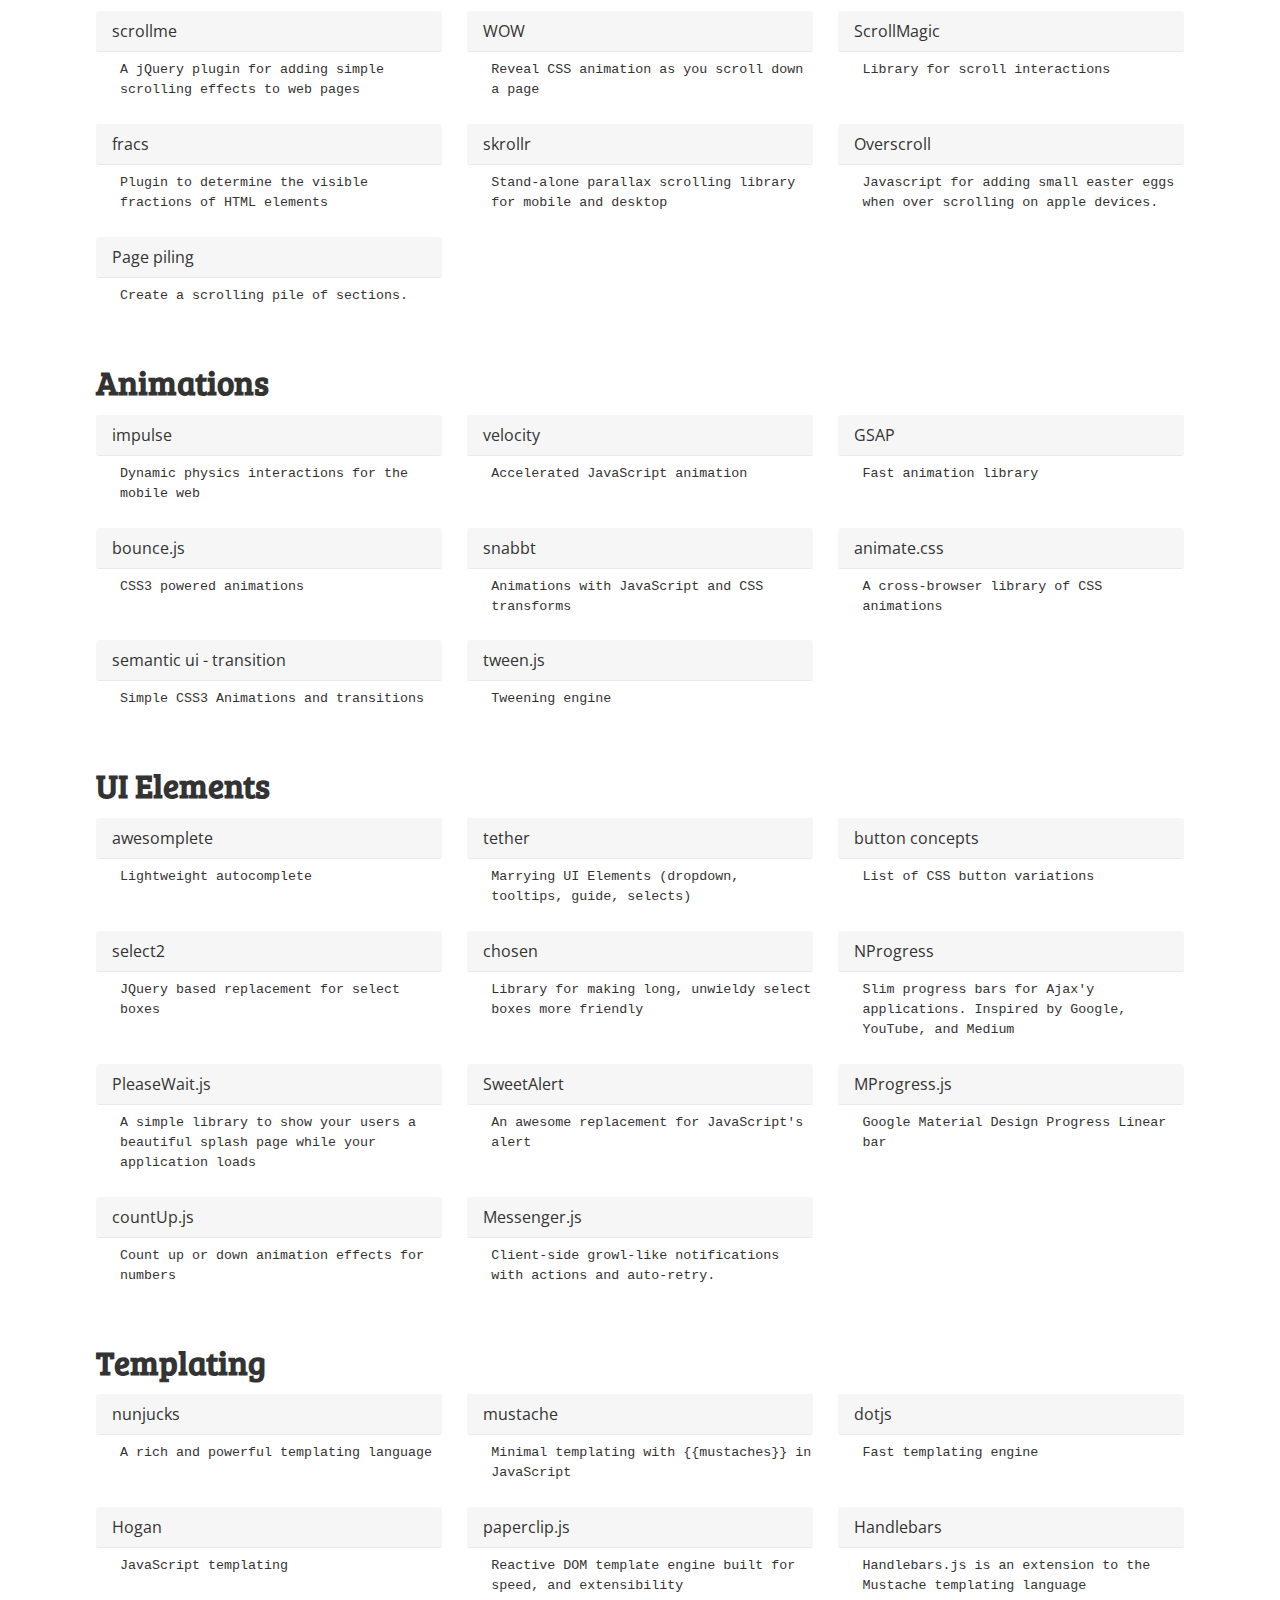
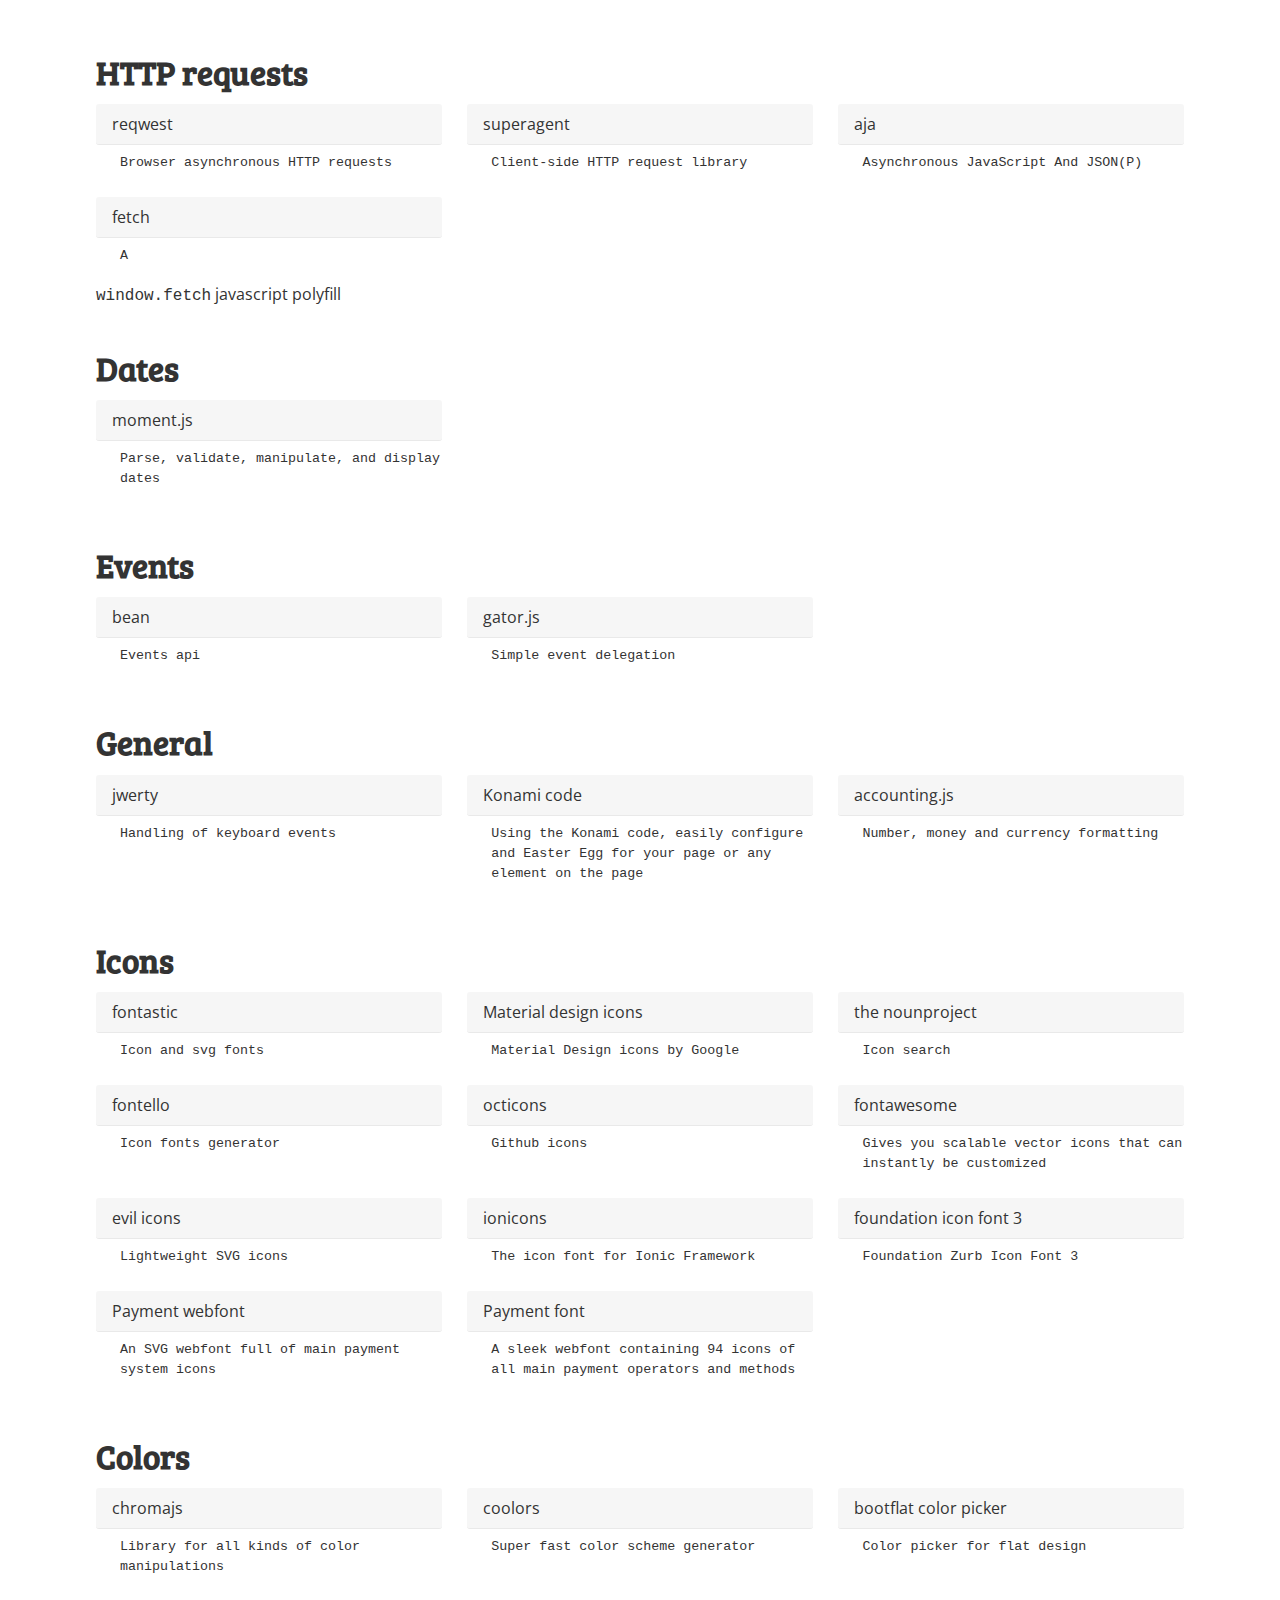
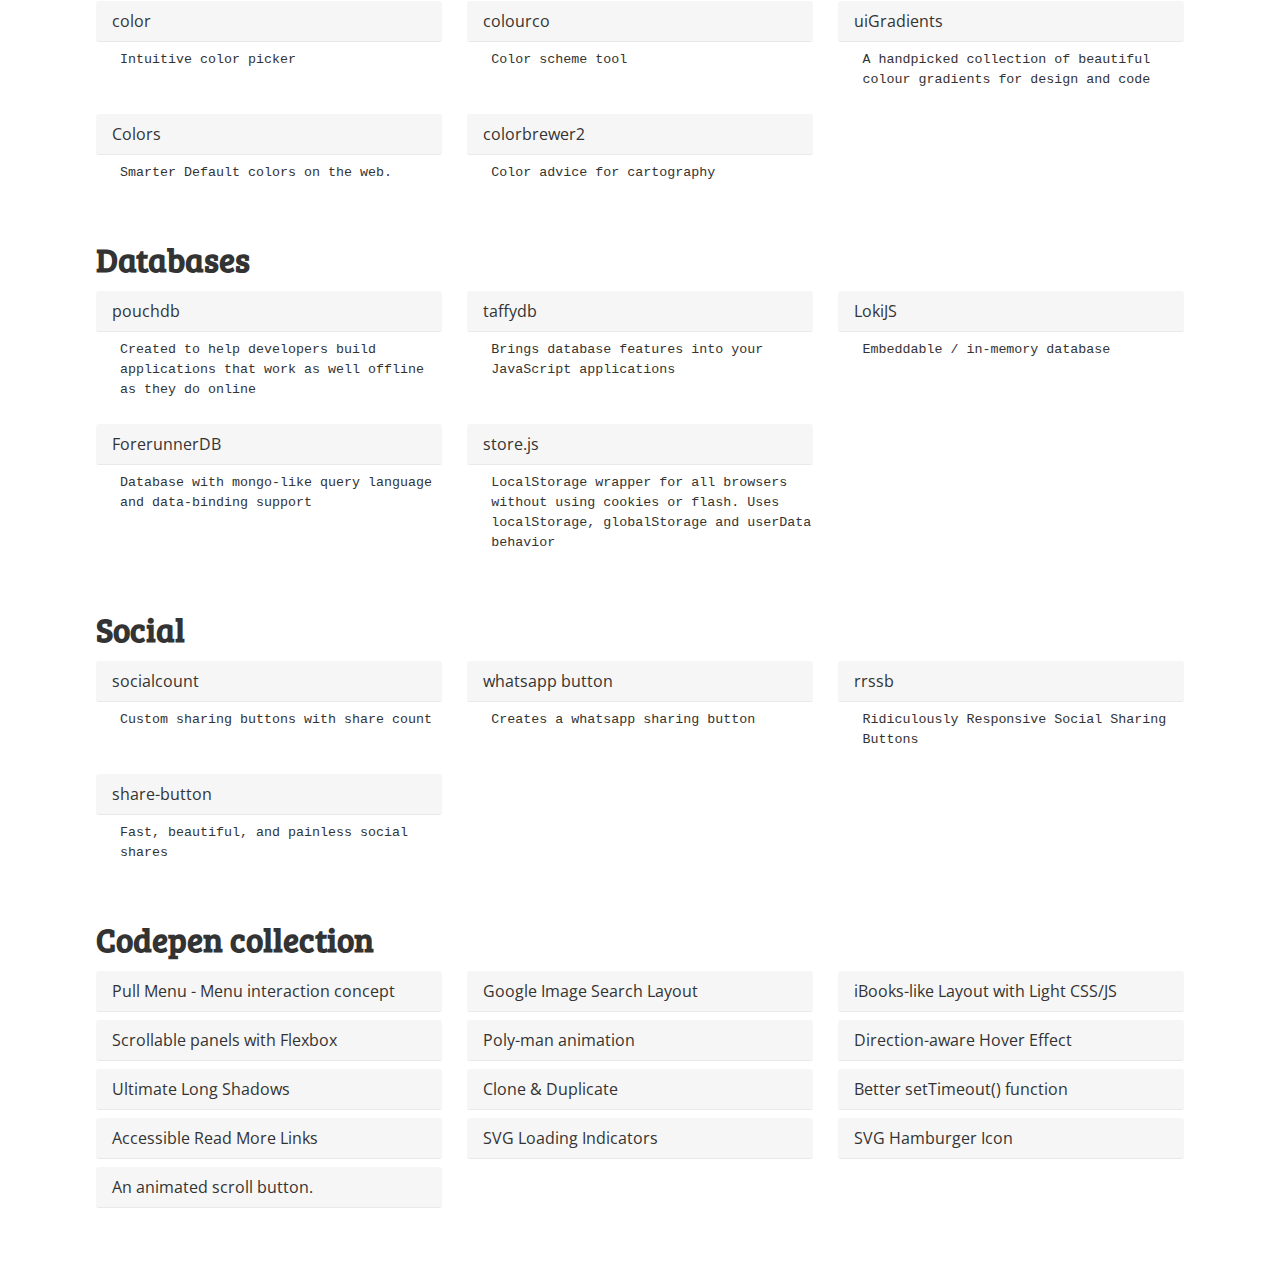
<file: frontend/index.html>
<!DOCTYPE html>
<html>
  <head>
    <meta charset='utf-8'>
    <meta content='IE=edge,chrome=1' http-equiv='X-UA-Compatible'>
    <meta content='width=device-width, initial-scale=1' name='viewport'>
    <title>Frontend</title>
    <link href="../assets/stylesheets/application.css" rel="stylesheet" type="text/css" />
  </head>
  <body class='frontend frontend_index'>
    <section class='wrap'>
      <div class='inner'>
        <header>
          <h1>Frontend</h1>
          <p>
            Forked from
            <a href='https://github.com/moklick/frontend-stuff'>Awesome Frontend</a>
            <br>
            <a href='http://ucarmetin.github.io/toolbox/'>Go back</a>
          </p>
        </header>
      </div>
      <ul>
        <li>
          <a href='#ui-frameworks'>UI Frameworks</a>
        </li>
        <li>
          <a href='#charts'>Charts</a>
        </li>
        <li>
          <a href='#maps'>Maps</a>
        </li>
        <li>
          <a href='#text'>Text</a>
        </li>
        <li>
          <a href='#video'>Video</a>
        </li>
        <li>
          <a href='#audio'>Audio</a>
        </li>
        <li>
          <a href='#tables'>Tables</a>
        </li>
        <li>
          <a href='#lazy-loading'>Lazy Loading</a>
        </li>
        <li>
          <a href='#scrolling'>Scrolling</a>
        </li>
        <li>
          <a href='#animations'>Animations</a>
        </li>
        <li>
          <a href='#ui-elements'>UI Elements</a>
        </li>
        <li>
          <a href='#templating'>Templating</a>
        </li>
        <li>
          <a href='#http-requests'>HTTP requests</a>
        </li>
        <li>
          <a href='#dates'>Dates</a>
        </li>
        <li>
          <a href='#events'>Events</a>
        </li>
        <li>
          <a href='#general'>General</a>
        </li>
        <li>
          <a href='#icons'>Icons</a>
        </li>
        <li>
          <a href='#colors'>Colors</a>
        </li>
        <li>
          <a href='#databases'>Databases</a>
        </li>
        <li>
          <a href='#social'>Social</a>
        </li>
        <li>
          <a href='#codepen-collection'>Codepen collection</a>
        </li>
      </ul>
      <h3 id='ui-frameworks'>UI Frameworks</h3>
      <ul>
        <li>
          <a href='http://semantic-ui.com/'>semantic-ui</a>
          <p>UI Kit with lots of themes and elements</p>
        </li>
        <li>
          <a href='http://cardinalcss.com/'>cardinal</a>
          <p>Cardinal is a small mobile first CSS framework</p>
        </li>
        <li>
          <a href='http://getuikit.com/index.html'>uikit</a>
          <p>A lightweight and modular front-end framework</p>
        </li>
        <li>
          <a href='http://purecss.io/'>pure</a>
          <p>A set of small, responsive CSS modules</p>
        </li>
        <li>
          <a href='http://bootflat.github.io/index.html'>bootflat</a>
          <p>Bootstrap with a flat design theme</p>
        </li>
        <li>
          <a href='http://matthewhartman.github.io/base/'>base</a>
          <p>Responsive CSS framework with IE7+ support</p>
        </li>
        <li>
          <a href='http://gugel.io/papier/'>papier</a>
          <p>Material design like minimal CSS framework</p>
        </li>
        <li>
          <a href='http://materializecss.com/'>materialize</a>
          <p>A modern responsive front-end framework based on Material Design</p>
        </li>
        <li>
          <a href='https://github.com/callemall/material-ui'>Material UI</a>
          <p>A CSS Framework and a Set of React Components that Implement Google's Material Design</p>
        </li>
        <li>
          <a href='http://caramel.ga/'>caramel</a>
          <p>A simple, beautiful, responsive, modern CSS framework</p>
        </li>
      </ul>
      <h3 id='charts'>Charts</h3>
      <ul>
        <li>
          <a href='http://nvd3.org/'>nvd3</a>
          <p>Re-usable charts and chart components for d3.js</p>
        </li>
        <li>
          <a href='http://c3js.org/'>c3</a>
          <p>D3-based reusable chart library</p>
        </li>
        <li>
          <a href='http://dc-js.github.io/dc.js/'>dc</a>
          <p>For heavy amounts of data</p>
        </li>
        <li>
          <a href='https://github.com/NathanEpstein/D3xter'>D3xter</a>
          <p>Straight forward plotting built on D3</p>
        </li>
        <li>
          <a href='http://fastly.github.io/epoch'>epoch</a>
          <p>A general purpose, real-time visualization library</p>
        </li>
        <li>
          <a href='http://metricsgraphicsjs.org/'>metricsgraphics</a>
          <p>Optimized for visualizing time-series data</p>
        </li>
        <li>
          <a href='http://www.chartjs.org/'>chartjs</a>
          <p>Simple, clean and engaging charts for designers and developers</p>
        </li>
        <li>
          <a href='http://gionkunz.github.io/chartist-js/'>chartist</a>
          <p>Simple responsive charts</p>
        </li>
        <li>
          <a href='http://dimplejs.org'>dimple</a>
          <p>An object-oriented API for business analytics powered by d3</p>
        </li>
        <li>
          <a href='http://omnipotent.net/jquery.sparkline/'>sparkline</a>
          <p>Sparkline charts library</p>
        </li>
        <li>
          <a href='http://prag.ma/code/sparky/'>sparky</a>
          <p>Sparkline charts library based on rapahel</p>
        </li>
        <li>
          <a href='http://jsplumbtoolkit.com/'>jsplumb</a>
          <p>Visual connectivity for webapps (flowcharts, sequence diagrams, etc)</p>
        </li>
        <li>
          <a href='http://www.taucharts.com/'>taucharts</a>
          <p>Charts with a focus on design and flexibility</p>
        </li>
        <li>
          <a href='http://visjs.org/'>vis.js</a>
          <p>A dynamic, browser based visualization library.</p>
        </li>
        <li>
          <a href='https://sbstjn.github.io/timesheet.js/'>timesheet.js</a>
          <p>HTML5 &amp; CSS3 time sheets</p>
        </li>
      </ul>
      <h3 id='maps'>Maps</h3>
      <ul>
        <li>
          <a href='https://developers.google.com/maps/documentation/staticmaps/'>Google static maps v2</a>
        </li>
        <li>
          <a href='http://leafletjs.com/'>leaflet</a>
          <p>Library for mobile-friendly interactive maps</p>
          <ul>
            <li>
              <a href='https://gist.github.com/rclark/5779673'>leaflet topojson support</a>
              <p>TopoJSON-aware Leaflet layer</p>
            </li>
            <li>
              <a href='http://leafletjs.com/plugins.html'>leaflet plugins</a>
              <p>Notable Leaflet Plugins</p>
            </li>
            <li>
              <a href='https://github.com/moklick/generator-leaflet'>leaflet generator</a>
              <p>Yeoman generator that scaffolds out a leaflet map application</p>
            </li>
          </ul>
        </li>
        <li>
          <a href='https://snazzymaps.com/'>Snazzy maps</a>
          <p>Free styles for google maps</p>
        </li>
        <li>
          <a href='http://www.vincentbroute.fr/mapael/'>Mapael</a>
          <p>Ease the build of pretty data visualizations on dynamic vector maps</p>
        </li>
        <li>
          <a href='http://jqvmap.com/'>JQV Map</a>
          <p>jQuery Vector Maps</p>
        </li>
        <li>
          <a href='http://jvectormap.com/'>Jquery Vector Map</a>
          <p>A vector-based, cross-browser and cross-platform component for interactive geography-related data visualization on the web</p>
        </li>
        <li>
          <a href='https://github.com/mbostock/topojson'>topojson</a>
          <p>An extension to GeoJSON that encodes topology</p>
        </li>
        <li>
          <a href='http://planetaryjs.com/'>planetary</a>
          <p>Interactive globes for the web</p>
        </li>
        <li>
          <a href='http://mikefowler.me/smallworld.js/'>smallworld</a>
          <p>A small utility for generating a small world</p>
        </li>
        <li>
          <a href='http://turfjs.org/'>turf</a>
          <p>A modular geospatial engine</p>
        </li>
        <li>
          <a href='http://osmbuildings.org/'>osmbuildings</a>
          <p>Library for visualizing buildings as pseudo 3D objects on interactive maps</p>
        </li>
        <li>
          <a href='http://openlayers.org/'>openlayers3</a>
          <p>Mapping library that supports different projections</p>
        </li>
        <li>
          <a href='http://kartograph.org/'>Kartograph</a>
          <p>Simple and lightweight framework for building interactive map applications without Google Maps</p>
        </li>
        <li>
          <a href='https://github.com/djaiss/mapsicon'>mapsicon</a>
          <p>Collection of maps for nearly every country in the world in PNG and SVG</p>
        </li>
        <li>
          <a href='http://cesiumjs.org/'>Cesium</a>
          <p>JavaScript library for creating 3D globes and 2D maps in a web browser without a plugin.</p>
        </li>
      </ul>
      <h3 id='text'>Text</h3>
      <ul>
        <li>
          <a href='http://simplefocus.com/flowtype/'>flowtype</a>
          <p>Responsive typography</p>
        </li>
        <li>
          <a href='http://type-scale.com/'>Type Scale</a>
          <p>A visual typography calculator</p>
        </li>
        <li>
          <a href='https://github.com/adobe-webplatform/dropcap.js'>dropcap.js</a>
          <p>CSS dropcaps</p>
        </li>
        <li>
          <a href='http://aroc.github.io/side-comments-demo/'>side-comments</a>
          <p>Medium style comments</p>
        </li>
        <li>
          <a href='http://mattduvall.com/grande.js/'>grande.js</a>
          <p>JavaScript library that implements features from Medium's editing experience</p>
        </li>
        <li>
          <a href='http://sofish.github.io/pen'>pen</a>
          <p>Editor with markdown support</p>
        </li>
        <li>
          <a href='http://letteringjs.com/'>lettering</a>
          <p>JQuery web typography plugin</p>
        </li>
        <li>
          <a href='http://baconforme.com/'>bacon</a>
          <p>Wraps text around a Bézier curve or a line</p>
        </li>
        <li>
          <a href='https://eager.io/showcase/SmartUnderline/'>smart underline</a>
          <p>Descender-aware underlines for every browser</p>
        </li>
        <li>
          <a href='http://www.pluminjs.com/'>Plumin.js</a>
          <p>Create and manipulate fonts using javascript</p>
        </li>
        <li>
          <a href='http://typeplate.com/'>Typeplate</a>
          <p>A 'typographic starter kit'</p>
        </li>
        <li>
          <a href='https://github.com/qrpike/Web-Font-Load'>Google web font load</a>
          <p>Install all Google Web Fonts onto your local machine</p>
        </li>
        <li>
          <a href='https://github.com/ubuwaits/beautiful-web-type'>Beautiful web type</a>
          <p>A showcase of the best typefaces from the Google web fonts directory</p>
        </li>
        <li>
          <a href='https://github.com/davatron5000/FitText.js'>Fit text</a>
          <p>FitText makes font-sizes flexible. Use this plugin on your responsive design for ratio-based resizing of your headlines</p>
        </li>
      </ul>
      <h3 id='video'>Video</h3>
      <ul>
        <li>
          <a href='http://mediaelementjs.com/'>medialementjs</a>
          <p>Video and audio handling</p>
        </li>
        <li>
          <a href='http://fitvidsjs.com/'>Fitvid</a>
          <p>Responsive videos</p>
        </li>
        <li>
          <a href='https://github.com/kiln/talkie'>talkie</a>
          <p>Combines audio and animations</p>
        </li>
        <li>
          <a href='http://www.videojs.com/'>Videojs</a>
          <p>Open source HTML5 video player</p>
        </li>
        <li>
          <a href='http://plyr.io/'>Plyr</a>
          <p>A simple HTML5 media player with custom controls and WebVTT captions</p>
        </li>
      </ul>
      <h3 id='audio'>Audio</h3>
      <ul>
        <li>
          <a href='http://jshanley.github.io/blip/'>blip</a>
          <p>Web Audio API wrapper</p>
        </li>
        <li>
          <a href='http://howlerjs.com/'>howler</a>
          <p>Audio library</p>
        </li>
        <li>
          <a href='http://createjs.com/SoundJS'>soundjs</a>
          <p>Audio library + simple interface</p>
        </li>
        <li>
          <a href='http://soundcite.knightlab.com/'>SoundCite</a>
          <p>Inline audio player</p>
        </li>
      </ul>
      <h3 id='tables'>Tables</h3>
      <ul>
        <li>
          <a href='https://github.com/filamentgroup/tablesaw'>Table saw</a>
          <p>A group of plugins for responsive tables</p>
        </li>
        <li>
          <a href='http://github.hubspot.com/sortable/docs/welcome/'>sortable</a>
          <p>Makes tables sortable</p>
        </li>
        <li>
          <a href='http://handsontable.com/'>handson table</a>
          <p>Minimalist Excel-like data grid editor</p>
        </li>
        <li>
          <a href='http://www.dynatable.com/'>dynatables</a>
          <p>Semantic and interactive table plugin using jQuery, HTML5, and JSON</p>
        </li>
        <li>
          <a href='http://www.datatables.net/'>DataTables</a>
          <p>jQuery plugin which adds sorting, paging and filtering abilities to plain HTML tables with minimal effort</p>
        </li>
      </ul>
      <h3 id='lazy-loading'>Lazy-Loading</h3>
      <ul>
        <li>
          <a href='http://pazguille.github.io/aload/'>Aload</a>
          <p>Asynchronously loads images, scripts, styles and more</p>
        </li>
        <li>
          <a href='https://github.com/ressio/lazy-load-xt'>loadXT</a>
          <p>Lazy loading for any elements</p>
        </li>
        <li>
          <a href='http://toddmotto.com/labs/echo/'>echo</a>
          <p>Standalone JavaScript lazy-loading image micro-library</p>
        </li>
        <li>
          <a href='http://luis-almeida.github.io/unveil/'>Unveil</a>
          <p>Lightweight plugin to lazy load images for jQuery or Zepto.js</p>
        </li>
      </ul>
      <h3 id='scrolling'>Scrolling</h3>
      <ul>
        <li>
          <a href='http://scrollme.nckprsn.com/'>scrollme</a>
          <p>A jQuery plugin for adding simple scrolling effects to web pages</p>
        </li>
        <li>
          <a href='http://mynameismatthieu.com/WOW/'>WOW</a>
          <p>Reveal CSS animation as you scroll down a page</p>
        </li>
        <li>
          <a href='http://janpaepke.github.io/ScrollMagic/'>ScrollMagic</a>
          <p>Library for scroll interactions</p>
        </li>
        <li>
          <a href='http://larsjung.de/jquery-fracs/'>fracs</a>
          <p>Plugin to determine the visible fractions of HTML elements</p>
        </li>
        <li>
          <a href='https://github.com/Prinzhorn/skrollr'>skrollr</a>
          <p>Stand-alone parallax scrolling library for mobile and desktop</p>
        </li>
        <li>
          <a href='https://github.com/tholman/overscroll'>Overscroll</a>
          <p>Javascript for adding small easter eggs when over scrolling on apple devices.</p>
        </li>
        <li>
          <a href='https://github.com/alvarotrigo/pagePiling.js'>Page piling</a>
          <p>Create a scrolling pile of sections.</p>
        </li>
      </ul>
      <h3 id='animations'>Animations</h3>
      <ul>
        <li>
          <a href='http://impulse.luster.io/'>impulse</a>
          <p>Dynamic physics interactions for the mobile web</p>
        </li>
        <li>
          <a href='http://velocityjs.org/'>velocity</a>
          <p>Accelerated JavaScript animation</p>
        </li>
        <li>
          <a href='https://greensock.com/gsap'>GSAP</a>
          <p>Fast animation library</p>
        </li>
        <li>
          <a href='http://bouncejs.com/'>bounce.js</a>
          <p>CSS3 powered animations</p>
        </li>
        <li>
          <a href='https://daniel-lundin.github.io/snabbt.js/'>snabbt</a>
          <p>Animations with JavaScript and CSS transforms</p>
        </li>
        <li>
          <a href='https://daneden.github.io/animate.css/'>animate.css</a>
          <p>A cross-browser library of CSS animations</p>
        </li>
        <li>
          <a href='http://semantic-ui.com/modules/transition.html'>semantic ui - transition</a>
          <p>Simple CSS3 Animations and transitions</p>
        </li>
        <li>
          <a href='https://github.com/tweenjs/tween.js'>tween.js</a>
          <p>Tweening engine</p>
        </li>
      </ul>
      <h3 id='ui-elements'>UI Elements</h3>
      <ul>
        <li>
          <a href='https://leaverou.github.io/awesomplete/'>awesomplete</a>
          <p>Lightweight autocomplete</p>
        </li>
        <li>
          <a href='http://github.hubspot.com/tether/docs/welcome/'>tether</a>
          <p>Marrying UI Elements (dropdown, tooltips, guide, selects)</p>
        </li>
        <li>
          <a href='http://tympanus.net/Development/CreativeButtons/'>button concepts</a>
          <p>List of CSS button variations</p>
        </li>
        <li>
          <a href='https://select2.github.io/'>select2</a>
          <p>JQuery based replacement for select boxes</p>
        </li>
        <li>
          <a href='https://harvesthq.github.io/chosen/'>chosen</a>
          <p>Library for making long, unwieldy select boxes more friendly</p>
        </li>
        <li>
          <a href='http://ricostacruz.com/nprogress/'>NProgress</a>
          <p>Slim progress bars for Ajax'y applications. Inspired by Google, YouTube, and Medium</p>
        </li>
        <li>
          <a href='https://pathgather.github.io/please-wait/'>PleaseWait.js</a>
          <p>A simple library to show your users a beautiful splash page while your application loads</p>
        </li>
        <li>
          <a href='http://tristanedwards.me/sweetalert'>SweetAlert</a>
          <p>An awesome replacement for JavaScript's alert</p>
        </li>
        <li>
          <a href='https://lightningtgc.github.io/MProgress.js/'>MProgress.js</a>
          <p>Google Material Design Progress Linear bar</p>
        </li>
        <li>
          <a href='https://inorganik.github.io/countUp.js/'>countUp.js</a>
          <p>Count up or down animation effects for numbers</p>
        </li>
        <li>
          <a href='http://github.hubspot.com/messenger/'>Messenger.js</a>
          <p>Client-side growl-like notifications with actions and auto-retry.</p>
        </li>
      </ul>
      <h3 id='templating'>Templating</h3>
      <ul>
        <li>
          <a href='http://mozilla.github.io/nunjucks/'>nunjucks</a>
          <p>A rich and powerful templating language</p>
        </li>
        <li>
          <a href='https://github.com/janl/mustache.js'>mustache</a>
          <p>Minimal templating with {{mustaches}} in JavaScript</p>
        </li>
        <li>
          <a href='https://olado.github.io/doT/'>dotjs</a>
          <p>Fast templating engine</p>
        </li>
        <li>
          <a href='http://twitter.github.io/hogan.js/'>Hogan</a>
          <p>JavaScript templating</p>
        </li>
        <li>
          <a href='http://paperclipjs.com/'>paperclip.js</a>
          <p>Reactive DOM template engine built for speed, and extensibility</p>
        </li>
        <li>
          <a href='https://github.com/wycats/handlebars.js'>Handlebars</a>
          <p>Handlebars.js is an extension to the Mustache templating language</p>
        </li>
      </ul>
      <h3 id='http-requests'>HTTP requests</h3>
      <ul>
        <li>
          <a href='https://github.com/ded/reqwest'>reqwest</a>
          <p>Browser asynchronous HTTP requests</p>
        </li>
        <li>
          <a href='https://visionmedia.github.io/superagent/'>superagent</a>
          <p>Client-side HTTP request library</p>
        </li>
        <li>
          <a href='http://krampstudio.github.io/aja.js/'>aja</a>
          <p>Asynchronous JavaScript And JSON(P)</p>
        </li>
        <li>
          <a href='https://github.com/github/fetch'>fetch</a>
          <p>A</p>
          <code>window.fetch</code>
          javascript polyfill
        </li>
      </ul>
      <h3 id='dates'>Dates</h3>
      <ul>
        <li>
          <a href='http://momentjs.com/'>moment.js</a>
          <p>Parse, validate, manipulate, and display dates</p>
        </li>
      </ul>
      <h3 id='events'>Events</h3>
      <ul>
        <li>
          <a href='https://github.com/fat/bean'>bean</a>
          <p>Events api</p>
        </li>
        <li>
          <a href='http://craig.is/riding/gators'>gator.js</a>
          <p>Simple event delegation</p>
        </li>
      </ul>
      <h3 id='general'>General</h3>
      <ul>
        <li>
          <a href='http://keithamus.github.io/jwerty/'>jwerty</a>
          <p>Handling of keyboard events</p>
        </li>
        <li>
          <a href='https://github.com/tommcfarlin/konami-code'>Konami code</a>
          <p>Using the Konami code, easily configure and Easter Egg for your page or any element on the page</p>
        </li>
        <li>
          <a href='http://openexchangerates.github.io/accounting.js/'>accounting.js</a>
          <p>Number, money and currency formatting</p>
        </li>
      </ul>
      <h3 id='icons'>Icons</h3>
      <ul>
        <li>
          <a href='http://fontastic.me/'>fontastic</a>
          <p>Icon and svg fonts</p>
        </li>
        <li>
          <a href='https://github.com/google/material-design-icons'>Material design icons</a>
          <p>Material Design icons by Google</p>
        </li>
        <li>
          <a href='http://thenounproject.com/'>the nounproject</a>
          <p>Icon search</p>
        </li>
        <li>
          <a href='http://fontello.com/'>fontello</a>
          <p>Icon fonts generator</p>
        </li>
        <li>
          <a href='https://octicons.github.com/'>octicons</a>
          <p>Github icons</p>
        </li>
        <li>
          <a href='http://fortawesome.github.io/Font-Awesome/'>fontawesome</a>
          <p>Gives you scalable vector icons that can instantly be customized</p>
        </li>
        <li>
          <a href='http://evil-icons.io/'>evil icons</a>
          <p>Lightweight SVG icons</p>
        </li>
        <li>
          <a href='http://ionicons.com/'>ionicons</a>
          <p>The icon font for Ionic Framework</p>
        </li>
        <li>
          <a href='http://zurb.com/playground/foundation-icon-fonts-3'>foundation icon font 3</a>
          <p>Foundation Zurb Icon Font 3</p>
        </li>
        <li>
          <a href='https://github.com/orlandotm/payment-webfont'>Payment webfont</a>
          <p>An SVG webfont full of main payment system icons</p>
        </li>
        <li>
          <a href='https://github.com/vendocrat/PaymentFont'>Payment font</a>
          <p>A sleek webfont containing 94 icons of all main payment operators and methods</p>
        </li>
      </ul>
      <h3 id='colors'>Colors</h3>
      <ul>
        <li>
          <a href='http://old.driven-by-data.net/about/chromajs/'>chromajs</a>
          <p>Library for all kinds of color manipulations</p>
        </li>
        <li>
          <a href='http://coolors.co/'>coolors</a>
          <p>Super fast color scheme generator</p>
        </li>
        <li>
          <a href='http://bootflat.github.io/color-picker.html'>bootflat color picker</a>
          <p>Color picker for flat design</p>
        </li>
        <li>
          <a href='http://color.hailpixel.com/'>color</a>
          <p>Intuitive color picker</p>
        </li>
        <li>
          <a href='http://colourco.de/'>colourco</a>
          <p>Color scheme tool</p>
        </li>
        <li>
          <a href='http://uigradients.com/'>uiGradients</a>
          <p>A handpicked collection of beautiful colour gradients for design and code</p>
        </li>
        <li>
          <a href='http://clrs.cc/'>Colors</a>
          <p>Smarter Default colors on the web.</p>
        </li>
        <li>
          <a href='http://colorbrewer2.org/'>colorbrewer2</a>
          <p>Color advice for cartography</p>
        </li>
      </ul>
      <h3 id='databases'>Databases</h3>
      <ul>
        <li>
          <a href='http://pouchdb.com/'>pouchdb</a>
          <p>Created to help developers build applications that work as well offline as they do online</p>
        </li>
        <li>
          <a href='http://www.taffydb.com/'>taffydb</a>
          <p>Brings database features into your JavaScript applications</p>
        </li>
        <li>
          <a href='http://lokijs.org/'>LokiJS</a>
          <p>Embeddable / in-memory database</p>
        </li>
        <li>
          <a href='http://www.forerunnerdb.com/'>ForerunnerDB</a>
          <p>Database with mongo-like query language and data-binding support</p>
        </li>
        <li>
          <a href='https://github.com/marcuswestin/store.js/'>store.js</a>
          <p>LocalStorage wrapper for all browsers without using cookies or flash. Uses localStorage, globalStorage and userData behavior</p>
        </li>
      </ul>
      <h3 id='social'>Social</h3>
      <ul>
        <li>
          <a href='http://www.filamentgroup.com/lab/socialcount.html'>socialcount</a>
          <p>Custom sharing buttons with share count</p>
        </li>
        <li>
          <a href='http://whatsapp-sharing.com/'>whatsapp button</a>
          <p>Creates a whatsapp sharing button</p>
        </li>
        <li>
          <a href='http://kurtnoble.com/labs/rrssb/'>rrssb</a>
          <p>Ridiculously Responsive Social Sharing Buttons</p>
        </li>
        <li>
          <a href='http://sharebutton.co/'>share-button</a>
          <p>Fast, beautiful, and painless social shares</p>
        </li>
      </ul>
      <h3 id='codepen-collection'>Codepen collection</h3>
      <ul>
        <li>
          <a href='http://codepen.io/ucarmetin/pen/EagXOE'>Pull Menu - Menu interaction concept</a>
        </li>
        <li>
          <a href='http://codepen.io/SitePoint/pen/bNYBZX'>Google Image Search Layout</a>
        </li>
        <li>
          <a href='http://codepen.io/chriscoyier/pen/ogWWPK'>iBooks-like Layout with Light CSS/JS</a>
        </li>
        <li>
          <a href='http://codepen.io/tutsplus/pen/XJexGg'>Scrollable panels with Flexbox</a>
        </li>
        <li>
          <a href='http://codepen.io/shak_dizzle/pen/Pwmpzx'>Poly-man animation</a>
        </li>
        <li>
          <a href='http://codepen.io/ucarmetin/pen/dPXorK'>Direction-aware Hover Effect</a>
        </li>
        <li>
          <a href='http://codepen.io/SitePoint/pen/bNWXdQ'>Ultimate Long Shadows</a>
        </li>
        <li>
          <a href='http://codepen.io/johnmotyljr/pen/FtLxu'>Clone &amp; Duplicate</a>
        </li>
        <li>
          <a href='http://codepen.io/johnmotyljr/pen/sIqlz'>Better setTimeout() function</a>
        </li>
        <li>
          <a href='http://codepen.io/ucarmetin/pen/umpil'>Accessible Read More Links</a>
        </li>
        <li>
          <a href='http://codepen.io/ucarmetin/pen/EGHfv'>SVG Loading Indicators</a>
        </li>
        <li>
          <a href='http://codepen.io/ucarmetin/pen/razWdG'>SVG Hamburger Icon</a>
        </li>
        <li>
          <a href='http://codepen.io/robooneus/pen/Aclqr'>An animated scroll button.</a>
        </li>
      </ul>
    </section>
    <script src="https://code.jquery.com/jquery-2.1.1.min.js" type="text/javascript"></script><script src="../assets/javascripts/application.js" type="text/javascript"></script>
  </body>
</html>
</file>
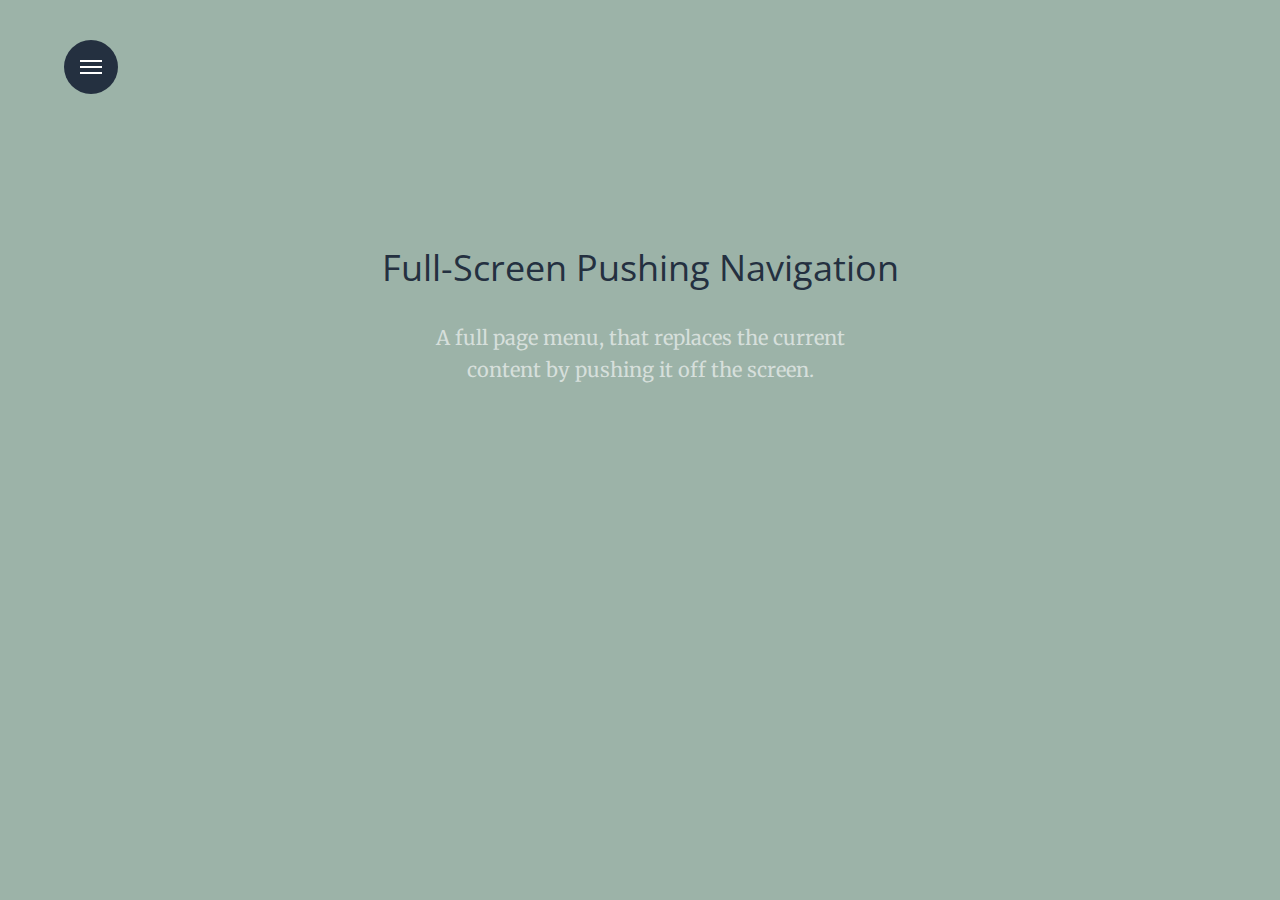
<file: source/assets/full-scren-pushing-navigation/index.html>
<!doctype html>
<html lang="en" class="no-js">
<head>
	<meta charset="UTF-8">
	<meta name="viewport" content="width=device-width, initial-scale=1">

	<link href='http://fonts.googleapis.com/css?family=Open+Sans:400,800,700|Merriweather:400,700' rel='stylesheet' type='text/css'>

	<link rel="stylesheet" href="css/reset.css"> <!-- CSS reset -->
	<link rel="stylesheet" href="css/style.css"> <!-- Resource style -->
	<script src="js/modernizr.js"></script> <!-- Modernizr -->
  	
	<title>Full-Screen Pushing Navigation | CodyHouse</title>
</head>
<body>
	<main>
		<h1>Full-Screen Pushing Navigation</h1>

		<p>A full page menu, that replaces the current content by pushing it off the screen.</p>
	</main>

	<a href="#cd-nav" class="cd-nav-trigger">Menu 
		<span class="cd-nav-icon"></span>

		<svg x="0px" y="0px" width="54px" height="54px" viewBox="0 0 54 54">
			<circle fill="transparent" stroke="#656e79" stroke-width="1" cx="27" cy="27" r="25" stroke-dasharray="157 157" stroke-dashoffset="157"></circle>
		</svg>
	</a>
	
	<div id="cd-nav" class="cd-nav">
		<div class="cd-navigation-wrapper">
			<div class="cd-half-block">
				<h2>Navigation</h2>

				<nav>
					<ul class="cd-primary-nav">
						<li><a href="#0" class="selected">The team</a></li>
						<li><a href="#0">Our services</a></li>
						<li><a href="#0">Our projects</a></li>
						<li><a href="#0">Start a project</a></li>
						<li><a href="#0">Contact us</a></li>
					</ul>
				</nav>
			</div><!-- .cd-half-block -->
			
			<div class="cd-half-block">
				<address>
					<ul class="cd-contact-info">
						<li><a href="mailto:info@myemail.co">info@myemail.co</a></li>
						<li>0244-12345678</li>
						<li>
							<span>MyStreetName 24</span>
							<span>W1234X</span>
							<span>London, UK</span>
						</li>
					</ul>
				</address>
			</div> <!-- .cd-half-block -->
		</div> <!-- .cd-navigation-wrapper -->
	</div> <!-- .cd-nav -->
<script src="js/jquery-2.1.1.js"></script>
<script src="js/main.js"></script> <!-- Resource jQuery -->
</body>
</html>
</file>
<file: source/assets/full-scren-pushing-navigation/css/style.css>
/* -------------------------------- 

Primary style

-------------------------------- */
*, *::after, *::before {
  -webkit-box-sizing: border-box;
  -moz-box-sizing: border-box;
  box-sizing: border-box;
}

html {
  font-size: 62.5%;
}
html * {
  -webkit-font-smoothing: antialiased;
  -moz-osx-font-smoothing: grayscale;
}

body {
  font-size: 1.6rem;
  font-family: "Open Sans", sans-serif;
  color: #243040;
  background-color: #ffffff;
}

body, html {
  /* prevent horizontal scrolling */
  overflow-x: hidden;
}

a {
  color: #9cb3a8;
  text-decoration: none;
}

/* -------------------------------- 

Main Components 

-------------------------------- */
main {
  position: relative;
  z-index: 2;
  /* fix bug on iOS */
  height: 100vh;
  overflow-y: auto;
  -webkit-overflow-scrolling: touch;
  padding: 200px 5%;
  background-color: #9cb3a8;
  /* Force Hardware Acceleration in WebKit */
  -webkit-transform: translateZ(0);
  -moz-transform: translateZ(0);
  -ms-transform: translateZ(0);
  -o-transform: translateZ(0);
  transform: translateZ(0);
  -webkit-backface-visibility: hidden;
  backface-visibility: hidden;
  -webkit-transition: -webkit-transform 0.7s;
  -moz-transition: -moz-transform 0.7s;
  transition: transform 0.7s;
  -webkit-transition-timing-function: cubic-bezier(0.91, 0.01, 0.6, 0.99);
  -moz-transition-timing-function: cubic-bezier(0.91, 0.01, 0.6, 0.99);
  transition-timing-function: cubic-bezier(0.91, 0.01, 0.6, 0.99);
}
main h1, main p {
  text-align: center;
}
main h1 {
  font-size: 2.6rem;
  margin-bottom: 1em;
}
main p {
  font-family: "Merriweather", serif;
  color: #d6dfdb;
  max-width: 450px;
  margin: 0 auto;
  line-height: 1.6;
}
.navigation-is-open main {
  -webkit-transform: translateX(100%);
  -moz-transform: translateX(100%);
  -ms-transform: translateX(100%);
  -o-transform: translateX(100%);
  transform: translateX(100%);
}
@media only screen and (min-width: 768px) {
  main {
    padding: 250px 10%;
  }
  main h1 {
    font-size: 3.6rem;
  }
  main p {
    font-size: 2rem;
  }
}

.cd-nav-trigger {
  position: fixed;
  z-index: 3;
  left: 5%;
  top: 20px;
  height: 54px;
  width: 54px;
  background-color: #243040;
  border-radius: 50%;
  /* image replacement */
  overflow: hidden;
  text-indent: 100%;
  white-space: nowrap;
  -webkit-transition: -webkit-transform 0.5s;
  -moz-transition: -moz-transform 0.5s;
  transition: transform 0.5s;
}
.cd-nav-trigger .cd-nav-icon {
  /* icon created in CSS */
  position: absolute;
  left: 50%;
  top: 50%;
  bottom: auto;
  right: auto;
  -webkit-transform: translateX(-50%) translateY(-50%);
  -moz-transform: translateX(-50%) translateY(-50%);
  -ms-transform: translateX(-50%) translateY(-50%);
  -o-transform: translateX(-50%) translateY(-50%);
  transform: translateX(-50%) translateY(-50%);
  width: 22px;
  height: 2px;
  background-color: #ffffff;
}
.cd-nav-trigger .cd-nav-icon::before, .cd-nav-trigger .cd-nav-icon:after {
  /* upper and lower lines of the menu icon */
  content: '';
  position: absolute;
  top: 0;
  right: 0;
  width: 100%;
  height: 100%;
  background-color: inherit;
  /* Force Hardware Acceleration in WebKit */
  -webkit-transform: translateZ(0);
  -moz-transform: translateZ(0);
  -ms-transform: translateZ(0);
  -o-transform: translateZ(0);
  transform: translateZ(0);
  -webkit-backface-visibility: hidden;
  backface-visibility: hidden;
  -webkit-transition: -webkit-transform 0.5s, width 0.5s, top 0.3s;
  -moz-transition: -moz-transform 0.5s, width 0.5s, top 0.3s;
  transition: transform 0.5s, width 0.5s, top 0.3s;
}
.cd-nav-trigger .cd-nav-icon::before {
  -webkit-transform-origin: right top;
  -moz-transform-origin: right top;
  -ms-transform-origin: right top;
  -o-transform-origin: right top;
  transform-origin: right top;
  -webkit-transform: translateY(-6px);
  -moz-transform: translateY(-6px);
  -ms-transform: translateY(-6px);
  -o-transform: translateY(-6px);
  transform: translateY(-6px);
}
.cd-nav-trigger .cd-nav-icon::after {
  -webkit-transform-origin: right bottom;
  -moz-transform-origin: right bottom;
  -ms-transform-origin: right bottom;
  -o-transform-origin: right bottom;
  transform-origin: right bottom;
  -webkit-transform: translateY(6px);
  -moz-transform: translateY(6px);
  -ms-transform: translateY(6px);
  -o-transform: translateY(6px);
  transform: translateY(6px);
}
.no-touch .cd-nav-trigger:hover .cd-nav-icon::after {
  top: 2px;
}
.no-touch .cd-nav-trigger:hover .cd-nav-icon::before {
  top: -2px;
}
.cd-nav-trigger svg {
  position: absolute;
  top: 0;
  left: 0;
}
.cd-nav-trigger circle {
  /* circle border animation */
  -webkit-transition: stroke-dashoffset 0.4s 0s;
  -moz-transition: stroke-dashoffset 0.4s 0s;
  transition: stroke-dashoffset 0.4s 0s;
}
.navigation-is-open .cd-nav-trigger {
  /* rotate trigger when navigation becomes visible */
  -webkit-transform: rotate(180deg);
  -moz-transform: rotate(180deg);
  -ms-transform: rotate(180deg);
  -o-transform: rotate(180deg);
  transform: rotate(180deg);
}
.navigation-is-open .cd-nav-trigger .cd-nav-icon::after,
.navigation-is-open .cd-nav-trigger .cd-nav-icon::before {
  /* animate arrow --> from hamburger to arrow */
  width: 50%;
  -webkit-transition: -webkit-transform 0.5s, width 0.5s;
  -moz-transition: -moz-transform 0.5s, width 0.5s;
  transition: transform 0.5s, width 0.5s;
}
.navigation-is-open .cd-nav-trigger .cd-nav-icon::before {
  -webkit-transform: rotate(45deg);
  -moz-transform: rotate(45deg);
  -ms-transform: rotate(45deg);
  -o-transform: rotate(45deg);
  transform: rotate(45deg);
}
.navigation-is-open .cd-nav-trigger .cd-nav-icon::after {
  -webkit-transform: rotate(-45deg);
  -moz-transform: rotate(-45deg);
  -ms-transform: rotate(-45deg);
  -o-transform: rotate(-45deg);
  transform: rotate(-45deg);
}
.no-touch .navigation-is-open .cd-nav-trigger:hover .cd-nav-icon::after, .no-touch .navigation-is-open .cd-nav-trigger:hover .cd-nav-icon::before {
  top: 0;
}
.navigation-is-open .cd-nav-trigger circle {
  stroke-dashoffset: 0;
  -webkit-transition: stroke-dashoffset 0.4s 0.3s;
  -moz-transition: stroke-dashoffset 0.4s 0.3s;
  transition: stroke-dashoffset 0.4s 0.3s;
}
@media only screen and (min-width: 1170px) {
  .cd-nav-trigger {
    top: 40px;
  }
}

.cd-nav {
  position: fixed;
  z-index: 1;
  top: 0;
  left: 0;
  height: 100%;
  width: 100%;
  background-color: #243040;
  visibility: hidden;
  -webkit-transition: visibility 0s 0.7s;
  -moz-transition: visibility 0s 0.7s;
  transition: visibility 0s 0.7s;
}
.cd-nav .cd-navigation-wrapper {
  /* all navigation content */
  height: 100%;
  overflow-y: auto;
  -webkit-overflow-scrolling: touch;
  padding: 40px 5% 40px calc(5% + 80px);
  /* Force Hardware Acceleration in WebKit */
  -webkit-transform: translateZ(0);
  -moz-transform: translateZ(0);
  -ms-transform: translateZ(0);
  -o-transform: translateZ(0);
  transform: translateZ(0);
  -webkit-backface-visibility: hidden;
  backface-visibility: hidden;
  -webkit-transform: translateX(-50%);
  -moz-transform: translateX(-50%);
  -ms-transform: translateX(-50%);
  -o-transform: translateX(-50%);
  transform: translateX(-50%);
  -webkit-transition: -webkit-transform 0.7s;
  -moz-transition: -moz-transform 0.7s;
  transition: transform 0.7s;
  -webkit-transition-timing-function: cubic-bezier(0.86, 0.01, 0.77, 0.78);
  -moz-transition-timing-function: cubic-bezier(0.86, 0.01, 0.77, 0.78);
  transition-timing-function: cubic-bezier(0.86, 0.01, 0.77, 0.78);
}
.navigation-is-open .cd-nav {
  visibility: visible;
  -webkit-transition: visibility 0s 0s;
  -moz-transition: visibility 0s 0s;
  transition: visibility 0s 0s;
}
.navigation-is-open .cd-nav .cd-navigation-wrapper {
  -webkit-transform: translateX(0);
  -moz-transform: translateX(0);
  -ms-transform: translateX(0);
  -o-transform: translateX(0);
  transform: translateX(0);
  -webkit-transition: -webkit-transform 0.5s;
  -moz-transition: -moz-transform 0.5s;
  transition: transform 0.5s;
  -webkit-transition-timing-function: cubic-bezier(0.82, 0.01, 0.77, 0.78);
  -moz-transition-timing-function: cubic-bezier(0.82, 0.01, 0.77, 0.78);
  transition-timing-function: cubic-bezier(0.82, 0.01, 0.77, 0.78);
}
.cd-nav h2 {
  position: relative;
  margin-bottom: 1.7em;
  font-size: 1.3rem;
  font-weight: 800;
  color: #080b0f;
  text-transform: uppercase;
}
.cd-nav h2::after {
  /* bottom separation line */
  content: '';
  position: absolute;
  left: 0;
  bottom: -20px;
  height: 1px;
  width: 60px;
  background-color: currentColor;
}
.cd-nav .cd-primary-nav {
  margin-top: 60px;
}
.cd-nav .cd-primary-nav li {
  margin: 1.6em 0;
}
.cd-nav .cd-primary-nav a {
  font-family: "Merriweather", serif;
  font-size: 2.4rem;
  color: rgba(255, 255, 255, 0.3);
  display: inline-block;
}
.cd-nav .cd-primary-nav a.selected {
  color: #ffffff;
}
.no-touch .cd-nav .cd-primary-nav a:hover {
  color: #ffffff;
}
.cd-nav .cd-contact-info {
  margin-top: 80px;
}
.cd-nav .cd-contact-info li {
  font-family: "Merriweather", serif;
  margin-bottom: 1.5em;
  line-height: 1.2;
  color: rgba(255, 255, 255, 0.3);
}
.cd-nav .cd-contact-info a {
  color: #ffffff;
}
.cd-nav .cd-contact-info span {
  display: block;
}
.cd-nav .cd-contact-info li, .cd-nav .cd-contact-info a, .cd-nav .cd-contact-info span {
  font-size: 1.6rem;
}
@media only screen and (min-width: 1170px) {
  .cd-nav .cd-navigation-wrapper {
    padding: 62px 20%;
  }
  .cd-nav .cd-navigation-wrapper::after {
    clear: both;
    content: "";
    display: table;
  }
  .cd-nav .cd-half-block {
    width: 50%;
    float: left;
  }
  .cd-nav .cd-primary-nav {
    margin-top: 0;
  }
  .cd-nav h2 {
    font-size: 1.5rem;
    margin-bottom: 5.6em;
  }
  .cd-nav .cd-primary-nav li {
    margin: 2em 0;
  }
  .cd-nav .cd-primary-nav a {
    font-size: 4.4rem;
  }
  .cd-nav .cd-contact-info {
    margin-top: 120px;
    text-align: right;
  }
  .cd-nav .cd-contact-info li {
    margin-bottom: 2.4em;
  }
  .cd-nav .cd-contact-info li, .cd-nav .cd-contact-info a, .cd-nav .cd-contact-info span {
    font-size: 2rem;
  }
}

.no-js main {
  height: auto;
  overflow: visible;
}

.no-js .cd-nav {
  position: static;
  visibility: visible;
}
.no-js .cd-nav .cd-navigation-wrapper {
  height: auto;
  overflow: visible;
  padding: 100px 5%;
  -webkit-transform: translateX(0);
  -moz-transform: translateX(0);
  -ms-transform: translateX(0);
  -o-transform: translateX(0);
  transform: translateX(0);
}
</file>
<file: assets/stylesheets/application.css>
/*! normalize.css v3.0.2 | MIT License | git.io/normalize */
/**
 * 1. Set default font family to sans-serif.
 * 2. Prevent iOS text size adjust after orientation change, without disabling
 *    user zoom.
 */
@import url(http://fonts.googleapis.com/css?family=Bree+Serif|Open+Sans:300italic,400italic,600italic,400,600,300);
/* line 10, /Users/mtncr/Development/toolbox/source/assets/stylesheets/vendor/normalize.css */
html {
  font-family: sans-serif;
  /* 1 */
  -ms-text-size-adjust: 100%;
  /* 2 */
  -webkit-text-size-adjust: 100%;
  /* 2 */ }

/**
 * Remove default margin.
 */
/* line 20, /Users/mtncr/Development/toolbox/source/assets/stylesheets/vendor/normalize.css */
body {
  margin: 0; }

/* HTML5 display definitions
   ========================================================================== */
/**
 * Correct `block` display not defined for any HTML5 element in IE 8/9.
 * Correct `block` display not defined for `details` or `summary` in IE 10/11
 * and Firefox.
 * Correct `block` display not defined for `main` in IE 11.
 */
/* line 34, /Users/mtncr/Development/toolbox/source/assets/stylesheets/vendor/normalize.css */
article,
aside,
details,
figcaption,
figure,
footer,
header,
hgroup,
main,
menu,
nav,
section,
summary {
  display: block; }

/**
 * 1. Correct `inline-block` display not defined in IE 8/9.
 * 2. Normalize vertical alignment of `progress` in Chrome, Firefox, and Opera.
 */
/* line 55, /Users/mtncr/Development/toolbox/source/assets/stylesheets/vendor/normalize.css */
audio,
canvas,
progress,
video {
  display: inline-block;
  /* 1 */
  vertical-align: baseline;
  /* 2 */ }

/**
 * Prevent modern browsers from displaying `audio` without controls.
 * Remove excess height in iOS 5 devices.
 */
/* line 68, /Users/mtncr/Development/toolbox/source/assets/stylesheets/vendor/normalize.css */
audio:not([controls]) {
  display: none;
  height: 0; }

/**
 * Address `[hidden]` styling not present in IE 8/9/10.
 * Hide the `template` element in IE 8/9/11, Safari, and Firefox < 22.
 */
/* line 78, /Users/mtncr/Development/toolbox/source/assets/stylesheets/vendor/normalize.css */
[hidden],
template {
  display: none; }

/* Links
   ========================================================================== */
/**
 * Remove the gray background color from active links in IE 10.
 */
/* line 90, /Users/mtncr/Development/toolbox/source/assets/stylesheets/vendor/normalize.css */
a {
  background-color: transparent; }

/**
 * Improve readability when focused and also mouse hovered in all browsers.
 */
/* line 98, /Users/mtncr/Development/toolbox/source/assets/stylesheets/vendor/normalize.css */
a:active,
a:hover {
  outline: 0; }

/* Text-level semantics
   ========================================================================== */
/**
 * Address styling not present in IE 8/9/10/11, Safari, and Chrome.
 */
/* line 110, /Users/mtncr/Development/toolbox/source/assets/stylesheets/vendor/normalize.css */
abbr[title] {
  border-bottom: 1px dotted; }

/**
 * Address style set to `bolder` in Firefox 4+, Safari, and Chrome.
 */
/* line 118, /Users/mtncr/Development/toolbox/source/assets/stylesheets/vendor/normalize.css */
b,
strong {
  font-weight: bold; }

/**
 * Address styling not present in Safari and Chrome.
 */
/* line 127, /Users/mtncr/Development/toolbox/source/assets/stylesheets/vendor/normalize.css */
dfn {
  font-style: italic; }

/**
 * Address variable `h1` font-size and margin within `section` and `article`
 * contexts in Firefox 4+, Safari, and Chrome.
 */
/* line 136, /Users/mtncr/Development/toolbox/source/assets/stylesheets/vendor/normalize.css */
h1 {
  font-size: 2em;
  margin: 0.67em 0; }

/**
 * Address styling not present in IE 8/9.
 */
/* line 145, /Users/mtncr/Development/toolbox/source/assets/stylesheets/vendor/normalize.css */
mark {
  background: #ff0;
  color: #000; }

/**
 * Address inconsistent and variable font size in all browsers.
 */
/* line 154, /Users/mtncr/Development/toolbox/source/assets/stylesheets/vendor/normalize.css */
small {
  font-size: 80%; }

/**
 * Prevent `sub` and `sup` affecting `line-height` in all browsers.
 */
/* line 162, /Users/mtncr/Development/toolbox/source/assets/stylesheets/vendor/normalize.css */
sub,
sup {
  font-size: 75%;
  line-height: 0;
  position: relative;
  vertical-align: baseline; }

/* line 170, /Users/mtncr/Development/toolbox/source/assets/stylesheets/vendor/normalize.css */
sup {
  top: -0.5em; }

/* line 174, /Users/mtncr/Development/toolbox/source/assets/stylesheets/vendor/normalize.css */
sub {
  bottom: -0.25em; }

/* Embedded content
   ========================================================================== */
/**
 * Remove border when inside `a` element in IE 8/9/10.
 */
/* line 185, /Users/mtncr/Development/toolbox/source/assets/stylesheets/vendor/normalize.css */
img {
  border: 0; }

/**
 * Correct overflow not hidden in IE 9/10/11.
 */
/* line 193, /Users/mtncr/Development/toolbox/source/assets/stylesheets/vendor/normalize.css */
svg:not(:root) {
  overflow: hidden; }

/* Grouping content
   ========================================================================== */
/**
 * Address margin not present in IE 8/9 and Safari.
 */
/* line 204, /Users/mtncr/Development/toolbox/source/assets/stylesheets/vendor/normalize.css */
figure {
  margin: 1em 40px; }

/**
 * Address differences between Firefox and other browsers.
 */
/* line 212, /Users/mtncr/Development/toolbox/source/assets/stylesheets/vendor/normalize.css */
hr {
  -moz-box-sizing: content-box;
  box-sizing: content-box;
  height: 0; }

/**
 * Contain overflow in all browsers.
 */
/* line 222, /Users/mtncr/Development/toolbox/source/assets/stylesheets/vendor/normalize.css */
pre {
  overflow: auto; }

/**
 * Address odd `em`-unit font size rendering in all browsers.
 */
/* line 230, /Users/mtncr/Development/toolbox/source/assets/stylesheets/vendor/normalize.css */
code,
kbd,
pre,
samp {
  font-family: monospace, monospace;
  font-size: 1em; }

/* Forms
   ========================================================================== */
/**
 * Known limitation: by default, Chrome and Safari on OS X allow very limited
 * styling of `select`, unless a `border` property is set.
 */
/**
 * 1. Correct color not being inherited.
 *    Known issue: affects color of disabled elements.
 * 2. Correct font properties not being inherited.
 * 3. Address margins set differently in Firefox 4+, Safari, and Chrome.
 */
/* line 253, /Users/mtncr/Development/toolbox/source/assets/stylesheets/vendor/normalize.css */
button,
input,
optgroup,
select,
textarea {
  color: inherit;
  /* 1 */
  font: inherit;
  /* 2 */
  margin: 0;
  /* 3 */ }

/**
 * Address `overflow` set to `hidden` in IE 8/9/10/11.
 */
/* line 267, /Users/mtncr/Development/toolbox/source/assets/stylesheets/vendor/normalize.css */
button {
  overflow: visible; }

/**
 * Address inconsistent `text-transform` inheritance for `button` and `select`.
 * All other form control elements do not inherit `text-transform` values.
 * Correct `button` style inheritance in Firefox, IE 8/9/10/11, and Opera.
 * Correct `select` style inheritance in Firefox.
 */
/* line 278, /Users/mtncr/Development/toolbox/source/assets/stylesheets/vendor/normalize.css */
button,
select {
  text-transform: none; }

/**
 * 1. Avoid the WebKit bug in Android 4.0.* where (2) destroys native `audio`
 *    and `video` controls.
 * 2. Correct inability to style clickable `input` types in iOS.
 * 3. Improve usability and consistency of cursor style between image-type
 *    `input` and others.
 */
/* line 291, /Users/mtncr/Development/toolbox/source/assets/stylesheets/vendor/normalize.css */
button,
html input[type="button"],
input[type="reset"],
input[type="submit"] {
  -webkit-appearance: button;
  /* 2 */
  cursor: pointer;
  /* 3 */ }

/**
 * Re-set default cursor for disabled elements.
 */
/* line 303, /Users/mtncr/Development/toolbox/source/assets/stylesheets/vendor/normalize.css */
button[disabled],
html input[disabled] {
  cursor: default; }

/**
 * Remove inner padding and border in Firefox 4+.
 */
/* line 312, /Users/mtncr/Development/toolbox/source/assets/stylesheets/vendor/normalize.css */
button::-moz-focus-inner,
input::-moz-focus-inner {
  border: 0;
  padding: 0; }

/**
 * Address Firefox 4+ setting `line-height` on `input` using `!important` in
 * the UA stylesheet.
 */
/* line 323, /Users/mtncr/Development/toolbox/source/assets/stylesheets/vendor/normalize.css */
input {
  line-height: normal; }

/**
 * It's recommended that you don't attempt to style these elements.
 * Firefox's implementation doesn't respect box-sizing, padding, or width.
 *
 * 1. Address box sizing set to `content-box` in IE 8/9/10.
 * 2. Remove excess padding in IE 8/9/10.
 */
/* line 335, /Users/mtncr/Development/toolbox/source/assets/stylesheets/vendor/normalize.css */
input[type="checkbox"],
input[type="radio"] {
  box-sizing: border-box;
  /* 1 */
  padding: 0;
  /* 2 */ }

/**
 * Fix the cursor style for Chrome's increment/decrement buttons. For certain
 * `font-size` values of the `input`, it causes the cursor style of the
 * decrement button to change from `default` to `text`.
 */
/* line 347, /Users/mtncr/Development/toolbox/source/assets/stylesheets/vendor/normalize.css */
input[type="number"]::-webkit-inner-spin-button,
input[type="number"]::-webkit-outer-spin-button {
  height: auto; }

/**
 * 1. Address `appearance` set to `searchfield` in Safari and Chrome.
 * 2. Address `box-sizing` set to `border-box` in Safari and Chrome
 *    (include `-moz` to future-proof).
 */
/* line 358, /Users/mtncr/Development/toolbox/source/assets/stylesheets/vendor/normalize.css */
input[type="search"] {
  -webkit-appearance: textfield;
  /* 1 */
  -moz-box-sizing: content-box;
  -webkit-box-sizing: content-box;
  /* 2 */
  box-sizing: content-box; }

/**
 * Remove inner padding and search cancel button in Safari and Chrome on OS X.
 * Safari (but not Chrome) clips the cancel button when the search input has
 * padding (and `textfield` appearance).
 */
/* line 371, /Users/mtncr/Development/toolbox/source/assets/stylesheets/vendor/normalize.css */
input[type="search"]::-webkit-search-cancel-button,
input[type="search"]::-webkit-search-decoration {
  -webkit-appearance: none; }

/**
 * Define consistent border, margin, and padding.
 */
/* line 380, /Users/mtncr/Development/toolbox/source/assets/stylesheets/vendor/normalize.css */
fieldset {
  border: 1px solid #c0c0c0;
  margin: 0 2px;
  padding: 0.35em 0.625em 0.75em; }

/**
 * 1. Correct `color` not being inherited in IE 8/9/10/11.
 * 2. Remove padding so people aren't caught out if they zero out fieldsets.
 */
/* line 391, /Users/mtncr/Development/toolbox/source/assets/stylesheets/vendor/normalize.css */
legend {
  border: 0;
  /* 1 */
  padding: 0;
  /* 2 */ }

/**
 * Remove default vertical scrollbar in IE 8/9/10/11.
 */
/* line 400, /Users/mtncr/Development/toolbox/source/assets/stylesheets/vendor/normalize.css */
textarea {
  overflow: auto; }

/**
 * Don't inherit the `font-weight` (applied by a rule above).
 * NOTE: the default cannot safely be changed in Chrome and Safari on OS X.
 */
/* line 409, /Users/mtncr/Development/toolbox/source/assets/stylesheets/vendor/normalize.css */
optgroup {
  font-weight: bold; }

/* Tables
   ========================================================================== */
/**
 * Remove most spacing between table cells.
 */
/* line 420, /Users/mtncr/Development/toolbox/source/assets/stylesheets/vendor/normalize.css */
table {
  border-collapse: collapse;
  border-spacing: 0; }

/* line 425, /Users/mtncr/Development/toolbox/source/assets/stylesheets/vendor/normalize.css */
td,
th {
  padding: 0; }

/* line 1, /Users/mtncr/Development/toolbox/source/assets/stylesheets/base/_buttons.scss */
input[type="button"], input[type="reset"], input[type="submit"],
button {
  -webkit-appearance: none;
  -moz-appearance: none;
  -ms-appearance: none;
  -o-appearance: none;
  appearance: none;
  -webkit-font-smoothing: antialiased;
  background-color: #477dca;
  border-radius: 3px;
  border: none;
  color: #fff;
  cursor: pointer;
  display: inline-block;
  font-family: "Open Sans", "Helvetica Neue", "Helvetica", "Roboto", "Arial", sans-serif;
  font-size: 1em;
  font-weight: 600;
  line-height: 1;
  padding: 0.75em 1em;
  text-decoration: none;
  user-select: none;
  vertical-align: middle;
  white-space: nowrap; }
  /* line 21, /Users/mtncr/Development/toolbox/source/assets/stylesheets/base/_buttons.scss */
  input[type="button"]:hover, input[type="button"]:focus, input[type="reset"]:hover, input[type="reset"]:focus, input[type="submit"]:hover, input[type="submit"]:focus,
  button:hover,
  button:focus {
    background-color: #2c5999;
    color: #fff; }
  /* line 27, /Users/mtncr/Development/toolbox/source/assets/stylesheets/base/_buttons.scss */
  input[type="button"]:disabled, input[type="reset"]:disabled, input[type="submit"]:disabled,
  button:disabled {
    cursor: not-allowed;
    opacity: 0.5; }

/* line 1, /Users/mtncr/Development/toolbox/source/assets/stylesheets/base/_forms.scss */
fieldset {
  background-color: #f7f7f7;
  border: 1px solid #ddd;
  margin: 0 0 0.75em;
  padding: 1.5em; }

/* line 8, /Users/mtncr/Development/toolbox/source/assets/stylesheets/base/_forms.scss */
input,
label,
select {
  display: block;
  font-family: "Open Sans", "Helvetica Neue", "Helvetica", "Roboto", "Arial", sans-serif;
  font-size: 1em; }

/* line 16, /Users/mtncr/Development/toolbox/source/assets/stylesheets/base/_forms.scss */
label {
  font-weight: 600;
  margin-bottom: 0.375em; }
  /* line 20, /Users/mtncr/Development/toolbox/source/assets/stylesheets/base/_forms.scss */
  label.required::after {
    content: "*"; }
  /* line 24, /Users/mtncr/Development/toolbox/source/assets/stylesheets/base/_forms.scss */
  label abbr {
    display: none; }

/* line 29, /Users/mtncr/Development/toolbox/source/assets/stylesheets/base/_forms.scss */
input[type="email"], input[type="number"], input[type="password"], input[type="search"], input[type="tel"], input[type="text"], input[type="url"], input[type="color"], input[type="date"], input[type="datetime"], input[type="datetime-local"], input[type="month"], input[type="time"], input[type="week"],
select[multiple=multiple],
textarea {
  background-color: #fff;
  border: 1px solid #ddd;
  border-radius: 3px;
  box-shadow: inset 0 1px 3px rgba(0, 0, 0, 0.06);
  box-sizing: border-box;
  font-family: "Open Sans", "Helvetica Neue", "Helvetica", "Roboto", "Arial", sans-serif;
  font-size: 1em;
  margin-bottom: 0.75em;
  padding: 0.5em;
  transition: border-color;
  width: 100%; }
  /* line 44, /Users/mtncr/Development/toolbox/source/assets/stylesheets/base/_forms.scss */
  input[type="email"]:hover, input[type="number"]:hover, input[type="password"]:hover, input[type="search"]:hover, input[type="tel"]:hover, input[type="text"]:hover, input[type="url"]:hover, input[type="color"]:hover, input[type="date"]:hover, input[type="datetime"]:hover, input[type="datetime-local"]:hover, input[type="month"]:hover, input[type="time"]:hover, input[type="week"]:hover,
  select[multiple=multiple]:hover,
  textarea:hover {
    border-color: #c4c4c4; }
  /* line 48, /Users/mtncr/Development/toolbox/source/assets/stylesheets/base/_forms.scss */
  input[type="email"]:focus, input[type="number"]:focus, input[type="password"]:focus, input[type="search"]:focus, input[type="tel"]:focus, input[type="text"]:focus, input[type="url"]:focus, input[type="color"]:focus, input[type="date"]:focus, input[type="datetime"]:focus, input[type="datetime-local"]:focus, input[type="month"]:focus, input[type="time"]:focus, input[type="week"]:focus,
  select[multiple=multiple]:focus,
  textarea:focus {
    border-color: #477dca;
    box-shadow: inset 0 1px 3px rgba(0, 0, 0, 0.06), 0 0 5px rgba(55, 112, 192, 0.7);
    outline: none; }

/* line 55, /Users/mtncr/Development/toolbox/source/assets/stylesheets/base/_forms.scss */
textarea {
  resize: vertical; }

/* line 59, /Users/mtncr/Development/toolbox/source/assets/stylesheets/base/_forms.scss */
input[type="search"] {
  -webkit-appearance: none;
  -moz-appearance: none;
  -ms-appearance: none;
  -o-appearance: none;
  appearance: none; }

/* line 63, /Users/mtncr/Development/toolbox/source/assets/stylesheets/base/_forms.scss */
input[type="checkbox"],
input[type="radio"] {
  display: inline;
  margin-right: 0.375em; }

/* line 69, /Users/mtncr/Development/toolbox/source/assets/stylesheets/base/_forms.scss */
input[type="file"] {
  padding-bottom: 0.75em;
  width: 100%; }

/* line 74, /Users/mtncr/Development/toolbox/source/assets/stylesheets/base/_forms.scss */
select {
  margin-bottom: 1.5em;
  max-width: 100%;
  width: auto; }

/* line 1, /Users/mtncr/Development/toolbox/source/assets/stylesheets/base/_lists.scss */
ul,
ol {
  list-style-type: none;
  margin: 0;
  padding: 0; }
/* line 20, /Users/mtncr/Development/toolbox/source/assets/stylesheets/base/_lists.scss */
dl {
  margin-bottom: 0.75em; }
  /* line 23, /Users/mtncr/Development/toolbox/source/assets/stylesheets/base/_lists.scss */
  dl dt {
    font-weight: bold;
    margin-top: 0.75em; }
  /* line 28, /Users/mtncr/Development/toolbox/source/assets/stylesheets/base/_lists.scss */
  dl dd {
    margin: 0; }

/* line 1, /Users/mtncr/Development/toolbox/source/assets/stylesheets/base/_tables.scss */
table {
  -webkit-font-feature-settings: "kern", "liga", "tnum";
  -moz-font-feature-settings: "kern", "liga", "tnum";
  -ms-font-feature-settings: "kern", "liga", "tnum";
  font-feature-settings: "kern", "liga", "tnum";
  border-collapse: collapse;
  margin: 0 0 3em;
  table-layout: fixed;
  width: 100%; }

/* line 9, /Users/mtncr/Development/toolbox/source/assets/stylesheets/base/_tables.scss */
th {
  border-bottom: 1px solid #b7b7b7;
  font-weight: 600;
  padding: 0.75em 0;
  text-align: left; }

/* line 16, /Users/mtncr/Development/toolbox/source/assets/stylesheets/base/_tables.scss */
td {
  border-bottom: 1px solid #ddd;
  padding: 0.75em 0; }

/* line 21, /Users/mtncr/Development/toolbox/source/assets/stylesheets/base/_tables.scss */
tr,
td,
th {
  vertical-align: middle; }

/* line 1, /Users/mtncr/Development/toolbox/source/assets/stylesheets/base/_typography.scss */
body {
  -webkit-font-feature-settings: "kern", "liga", "pnum";
  -moz-font-feature-settings: "kern", "liga", "pnum";
  -ms-font-feature-settings: "kern", "liga", "pnum";
  font-feature-settings: "kern", "liga", "pnum";
  -webkit-font-smoothing: antialiased;
  color: #333;
  font-family: "Open Sans", "Helvetica Neue", "Helvetica", "Roboto", "Arial", sans-serif;
  font-size: 1em;
  line-height: 1.5; }

/* line 32, /Users/mtncr/Development/toolbox/source/assets/stylesheets/base/_typography.scss */
h1,
h2,
h3,
h4,
h5,
h6 {
  font-family: "Bree Serif", "Georgia", "Cambria", "Times New Roman", "Times", serif;
  font-size: 1em;
  line-height: 1.2;
  margin: 0 0 0.375em; }

/* line 44, /Users/mtncr/Development/toolbox/source/assets/stylesheets/base/_typography.scss */
h1 {
  font-size: 2.98598rem; }

/* line 45, /Users/mtncr/Development/toolbox/source/assets/stylesheets/base/_typography.scss */
h2 {
  font-size: 2.48832rem; }

/* line 46, /Users/mtncr/Development/toolbox/source/assets/stylesheets/base/_typography.scss */
h3 {
  font-size: 2.0736rem; }

/* line 47, /Users/mtncr/Development/toolbox/source/assets/stylesheets/base/_typography.scss */
h4 {
  font-size: 1.728rem; }

/* line 48, /Users/mtncr/Development/toolbox/source/assets/stylesheets/base/_typography.scss */
h5 {
  font-size: 1.44rem; }

/* line 49, /Users/mtncr/Development/toolbox/source/assets/stylesheets/base/_typography.scss */
h6 {
  font-size: 1.2rem; }

/* line 51, /Users/mtncr/Development/toolbox/source/assets/stylesheets/base/_typography.scss */
p {
  margin: 0 0 1.5em; }

/* line 55, /Users/mtncr/Development/toolbox/source/assets/stylesheets/base/_typography.scss */
a {
  color: #477dca;
  text-decoration: none;
  transition: color 0.1s linear; }
  /* line 60, /Users/mtncr/Development/toolbox/source/assets/stylesheets/base/_typography.scss */
  a:active, a:focus, a:hover {
    color: #2c5999; }
  /* line 66, /Users/mtncr/Development/toolbox/source/assets/stylesheets/base/_typography.scss */
  a:active, a:focus {
    outline: none; }

/* line 72, /Users/mtncr/Development/toolbox/source/assets/stylesheets/base/_typography.scss */
hr {
  border-bottom: 1px solid #ddd;
  border-left: none;
  border-right: none;
  border-top: none;
  margin: 1.5em 0; }

/* line 80, /Users/mtncr/Development/toolbox/source/assets/stylesheets/base/_typography.scss */
img,
picture {
  margin: 0;
  max-width: 100%; }

/* line 4, /Library/Ruby/Gems/2.0.0/gems/neat-1.7.1/app/assets/stylesheets/grid/_box-sizing.scss */
html {
  -webkit-box-sizing: border-box;
  -moz-box-sizing: border-box;
  box-sizing: border-box; }

/* line 9, /Library/Ruby/Gems/2.0.0/gems/neat-1.7.1/app/assets/stylesheets/grid/_box-sizing.scss */
*, *:before, *:after {
  -webkit-box-sizing: inherit;
  -moz-box-sizing: inherit;
  box-sizing: inherit; }

/* line 1, /Users/mtncr/Development/toolbox/source/assets/stylesheets/_global.css.scss */
body {
  background-color: #fff; }

/* line 5, /Users/mtncr/Development/toolbox/source/assets/stylesheets/_global.css.scss */
.wrap {
  max-width: 68em;
  margin-left: auto;
  margin-right: auto;
  margin-top: 1.5rem;
  margin-bottom: 1.5rem; }
  /* line 9, /Library/Ruby/Gems/2.0.0/gems/bourbon-4.1.1/app/assets/stylesheets/addons/_clearfix.scss */
  .wrap::after {
    clear: both;
    content: "";
    display: table; }

/* line 10, /Users/mtncr/Development/toolbox/source/assets/stylesheets/_global.css.scss */
.inner {
  float: left;
  display: block;
  margin-right: 2.35765%;
  width: 100%;
  padding: 1.5rem; }
  /* line 87, /Library/Ruby/Gems/2.0.0/gems/neat-1.7.1/app/assets/stylesheets/grid/_span-columns.scss */
  .inner:last-child {
    margin-right: 0; }

/* line 15, /Users/mtncr/Development/toolbox/source/assets/stylesheets/_global.css.scss */
header {
  text-align: center;
  padding-bottom: 1rem;
  margin-bottom: 2rem;
  border-bottom: 2px solid #eee; }
  /* line 9, /Library/Ruby/Gems/2.0.0/gems/bourbon-4.1.1/app/assets/stylesheets/addons/_clearfix.scss */
  header::after {
    clear: both;
    content: "";
    display: table; }

/* line 24, /Users/mtncr/Development/toolbox/source/assets/stylesheets/_global.css.scss */
a {
  color: #477dca;
  -webkit-transition: all 200ms linear;
  -moz-transition: all 200ms linear;
  transition: all 200ms linear;
  text-decoration: none;
  border-bottom: 1px dashed rgba(71, 125, 202, 0.25);
  padding-bottom: 1px; }
  /* line 31, /Users/mtncr/Development/toolbox/source/assets/stylesheets/_global.css.scss */
  a:hover {
    border-bottom: 1px solid rgba(71, 125, 202, 0.5); }

/* line 37, /Users/mtncr/Development/toolbox/source/assets/stylesheets/_global.css.scss */
ul {
  margin-bottom: 2rem; }
  /* line 9, /Library/Ruby/Gems/2.0.0/gems/bourbon-4.1.1/app/assets/stylesheets/addons/_clearfix.scss */
  ul::after {
    clear: both;
    content: "";
    display: table; }
  /* line 40, /Users/mtncr/Development/toolbox/source/assets/stylesheets/_global.css.scss */
  ul li {
    margin-bottom: .5rem; }
    @media screen and (min-width: 53.75em) {
      /* line 40, /Users/mtncr/Development/toolbox/source/assets/stylesheets/_global.css.scss */
      ul li {
        float: left;
        display: block;
        margin-right: 2.35765%;
        width: 31.76157%; }
        /* line 87, /Library/Ruby/Gems/2.0.0/gems/neat-1.7.1/app/assets/stylesheets/grid/_span-columns.scss */
        ul li:last-child {
          margin-right: 0; }
        /* line 78, /Library/Ruby/Gems/2.0.0/gems/neat-1.7.1/app/assets/stylesheets/grid/_omega.scss */
        ul li:nth-child(3n) {
          margin-right: 0; }
        /* line 83, /Library/Ruby/Gems/2.0.0/gems/neat-1.7.1/app/assets/stylesheets/grid/_omega.scss */
        ul li:nth-child(3n+1) {
          clear: left; } }
    /* line 49, /Users/mtncr/Development/toolbox/source/assets/stylesheets/_global.css.scss */
    ul li ul li {
      width: 100% !important;
      float: left;
      clear: both; }
  /* line 57, /Users/mtncr/Development/toolbox/source/assets/stylesheets/_global.css.scss */
  ul a {
    display: block;
    padding: .5rem 1rem;
    background: rgba(238, 238, 238, 0.5);
    border-radius: 3px;
    color: #333;
    border-bottom: 1px solid #e9e9e9; }
    /* line 65, /Users/mtncr/Development/toolbox/source/assets/stylesheets/_global.css.scss */
    ul a:hover {
      background: #eee;
      color: #333;
      border-bottom: 1px solid #e4e4e4; }
  /* line 72, /Users/mtncr/Development/toolbox/source/assets/stylesheets/_global.css.scss */
  ul p {
    margin: .5rem 0 1rem;
    font-family: "Bitstream Vera Sans Mono", "Consolas", "Courier", monospace;
    font-size: 0.83333rem;
    padding-left: 1.5rem; }
</file>
